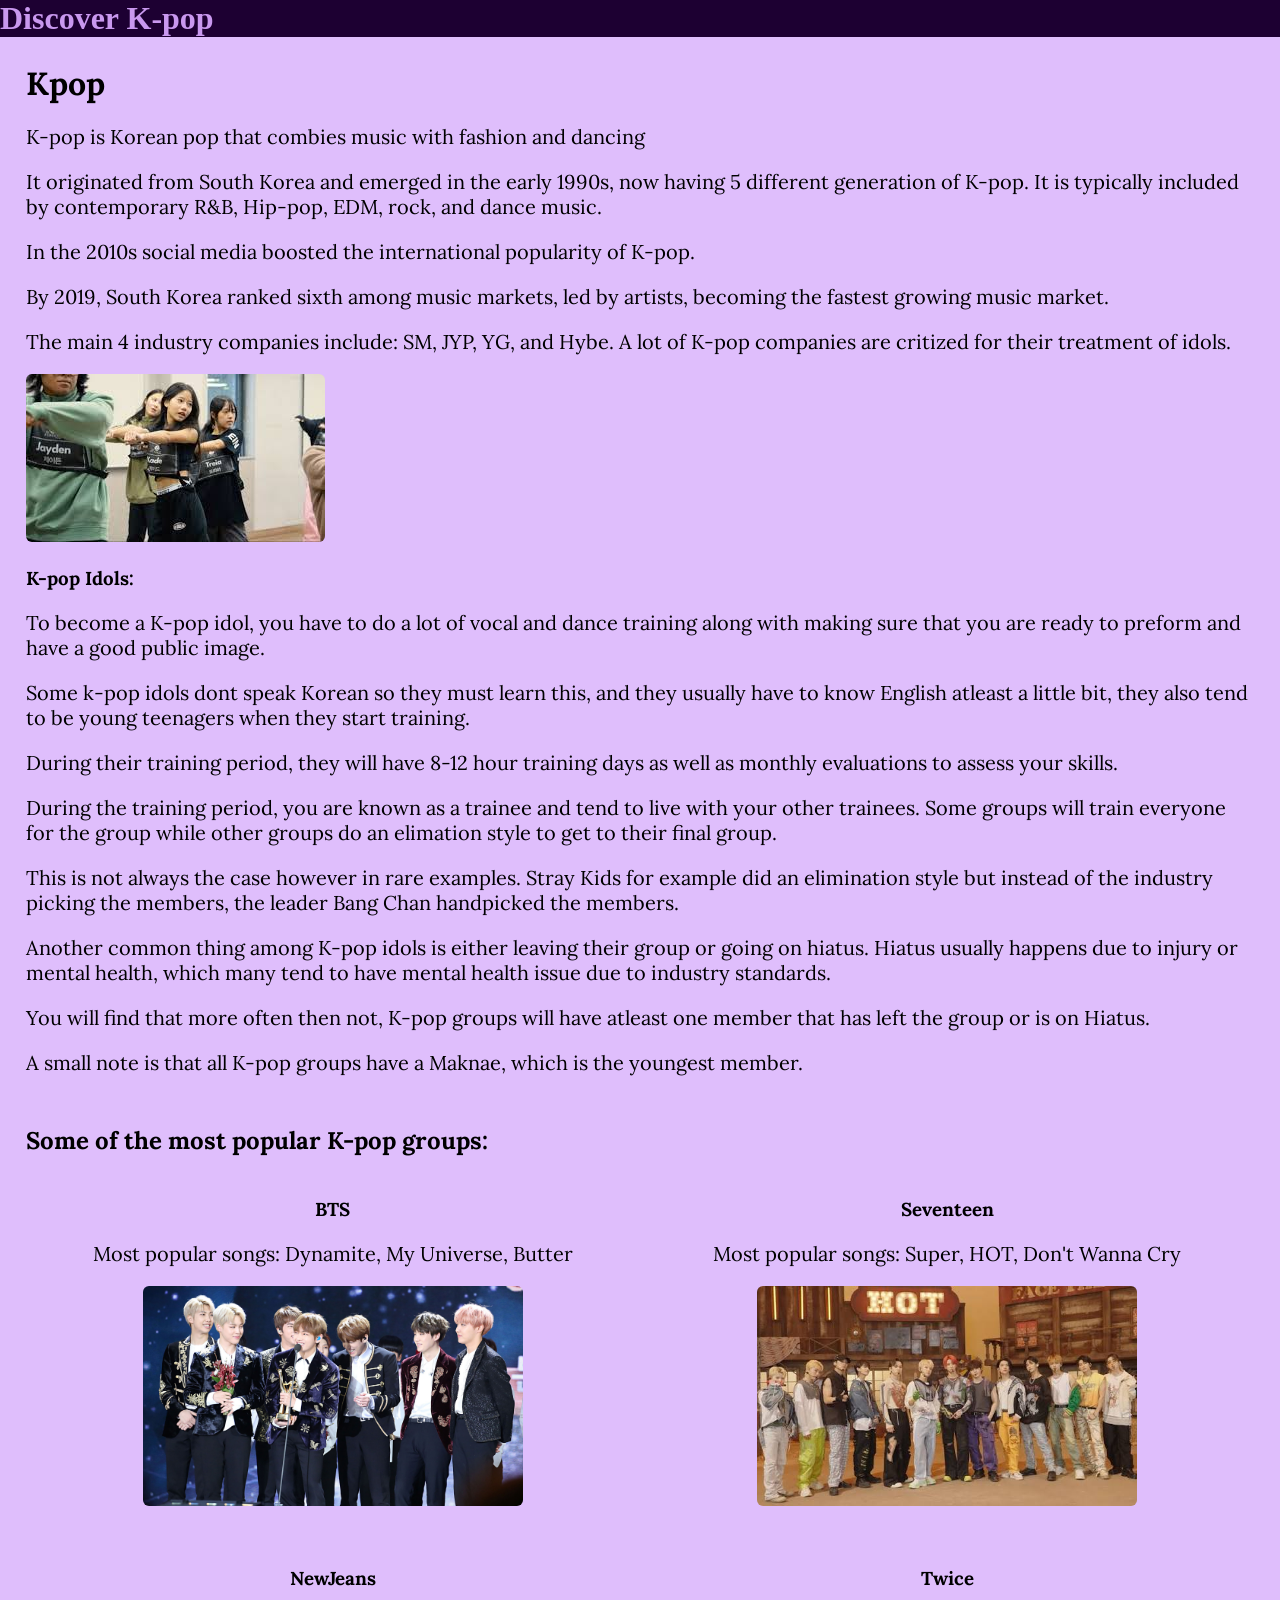
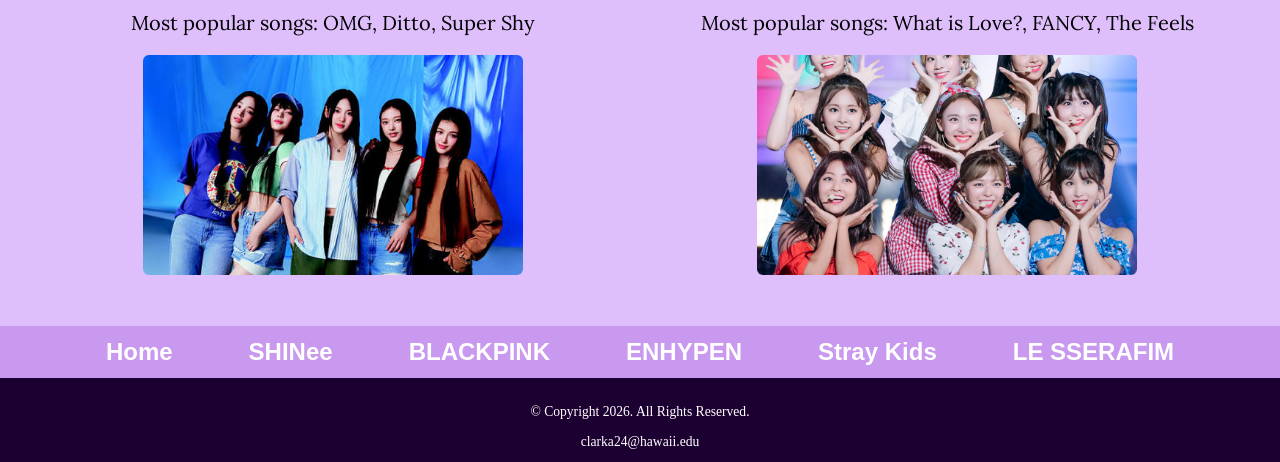
<file: index.html>
<!DOCTYPE html>
<!-- 	
	Student Name: Acadia Clark
	File Name: index.html
-->
<html lang="en">
<head>
	<title>Discover K-pop</title>
	<meta charset="utf-8">
    <meta name="viewport" content="width=device-width, initial-scale=1.0">
    <link rel="stylesheet" href="css/styles.css">
    <link rel="preconnect" href="https://fonts.googleapis.com">
    <link rel="preconnect" href="https://fonts.gstatic.com" crossorigin>
    <link href="https://fonts.googleapis.com/css2?family=Emblema+One&family=Lora:ital,wght@0,400..700;1,400..700&display=swap" rel="stylesheet">
</head>
<body class="title-theme">
    <div id="wrapper">
        <header>
            <div class="tab-desk">
                <h1>Discover K-pop</h1>
            </div>
            <div class="mobile">
                <h1>Discover K-pop</h1>
            </div>
        </header>
	
        <main>
            <div>
                <h1>Kpop</h1>
                <p>K-pop is Korean pop that combies music with fashion and dancing</p>

                <p>It originated from South Korea and emerged in the early 1990s, now having 5 different generation of K-pop. It is typically included by contemporary R&B, Hip-pop, EDM, rock, and dance music. </p>
                <p>In the 2010s social media boosted the international popularity of K-pop.</p>
                <p>By 2019, South Korea ranked sixth among music markets, led by artists, becoming the fastest growing music market. </p>
                <p>The main 4 industry companies include: SM, JYP, YG, and Hybe. A lot of K-pop companies are critized for their treatment of idols. </p>
            </div>
            <div><img class="round" src="imagesindex/training.jpeg" alt="Training K-pop Idols"></div>
            <div>
                <h3>K-pop Idols:</h3>
                <p>To become a K-pop idol, you have to do a lot of vocal and dance training along with making sure that you are ready to preform and have a good public image.</p>
                <p>Some k-pop idols dont speak Korean so they must learn this, and they usually have to know English atleast a little bit, they also tend to be young teenagers when they start training.</p>
                <p>During their training period, they will have 8-12 hour training days as well as monthly evaluations to assess your skills.</p>
                <p>During the training period, you are known as a trainee and tend to live with your other trainees. Some groups will train everyone for the group while other groups do an elimation style to get to their final group.</p>
                <p>This is not always the case however in rare examples. Stray Kids for example did an elimination style but instead of the industry picking the members, the leader Bang Chan handpicked the members.</p>
                <p>Another common thing among K-pop idols is either leaving their group or going on hiatus. Hiatus usually happens due to injury or mental health, which many tend to have mental health issue due to industry standards.</p>
                <p>You will find that more often then not, K-pop groups will have atleast one member that has left the group or is on Hiatus.</p>
                <p>A small note is that all K-pop groups have a Maknae, which is the youngest member.</p>

            </div>

            <h2>Some of the most popular K-pop groups:</h2>
            <div>
                <div class="group-card">
                    <h3>BTS</h3>
                    <p>Most popular songs: Dynamite, My Universe, Butter</p>
                    <img class="round" src="imagesindex/BTS.jpeg" alt="BTS Band">
                </div>
                <div class="group-card">
                    <h3>Seventeen</h3>
                    <p>Most popular songs: Super, HOT, Don't Wanna Cry</p>
                    <img class="round" src="imagesindex/seventeen.jpeg" alt="Seventeen Band">
                </div>
                <div class="group-card">
                    <h3>NewJeans</h3>
                    <p>Most popular songs: OMG, Ditto, Super Shy</p>
                    <img class="round" src="imagesindex/newjeans.jpeg" alt="NewJeans Girl Group">
                </div>
                <div class="group-card">
                    <h3>Twice</h3>
                    <p>Most popular songs: What is Love?, FANCY, The Feels</p>
                    <img class="round" src="imagesindex/Twice.jpeg" alt="Twice Girl Group">
                </div>
            </div>

            <div class="clear"></div>
        </main>

        <nav>
            <ul>
                <li><a href="index.html">Home</a></li>
               <li><a href="shinee.html">SHINee</a></li>
               <li><a href="blackpink.html">BLACKPINK</a></li>  
               <li><a href="enhypen.html">ENHYPEN</a></li>
               <li><a href="straykids.html">Stray Kids</a></li>
               <li><a href="lesserafim.html">LE SSERAFIM</a></li>    
            </ul>
        </nav>
	
	    <footer>
            <p>&copy; Copyright 2026. All Rights Reserved.</p>
            <a href="mailto:clarka24@hawaii.edu">clarka24@hawaii.edu</a>
	    </footer>
    </div>
</body>
</html>
</file>
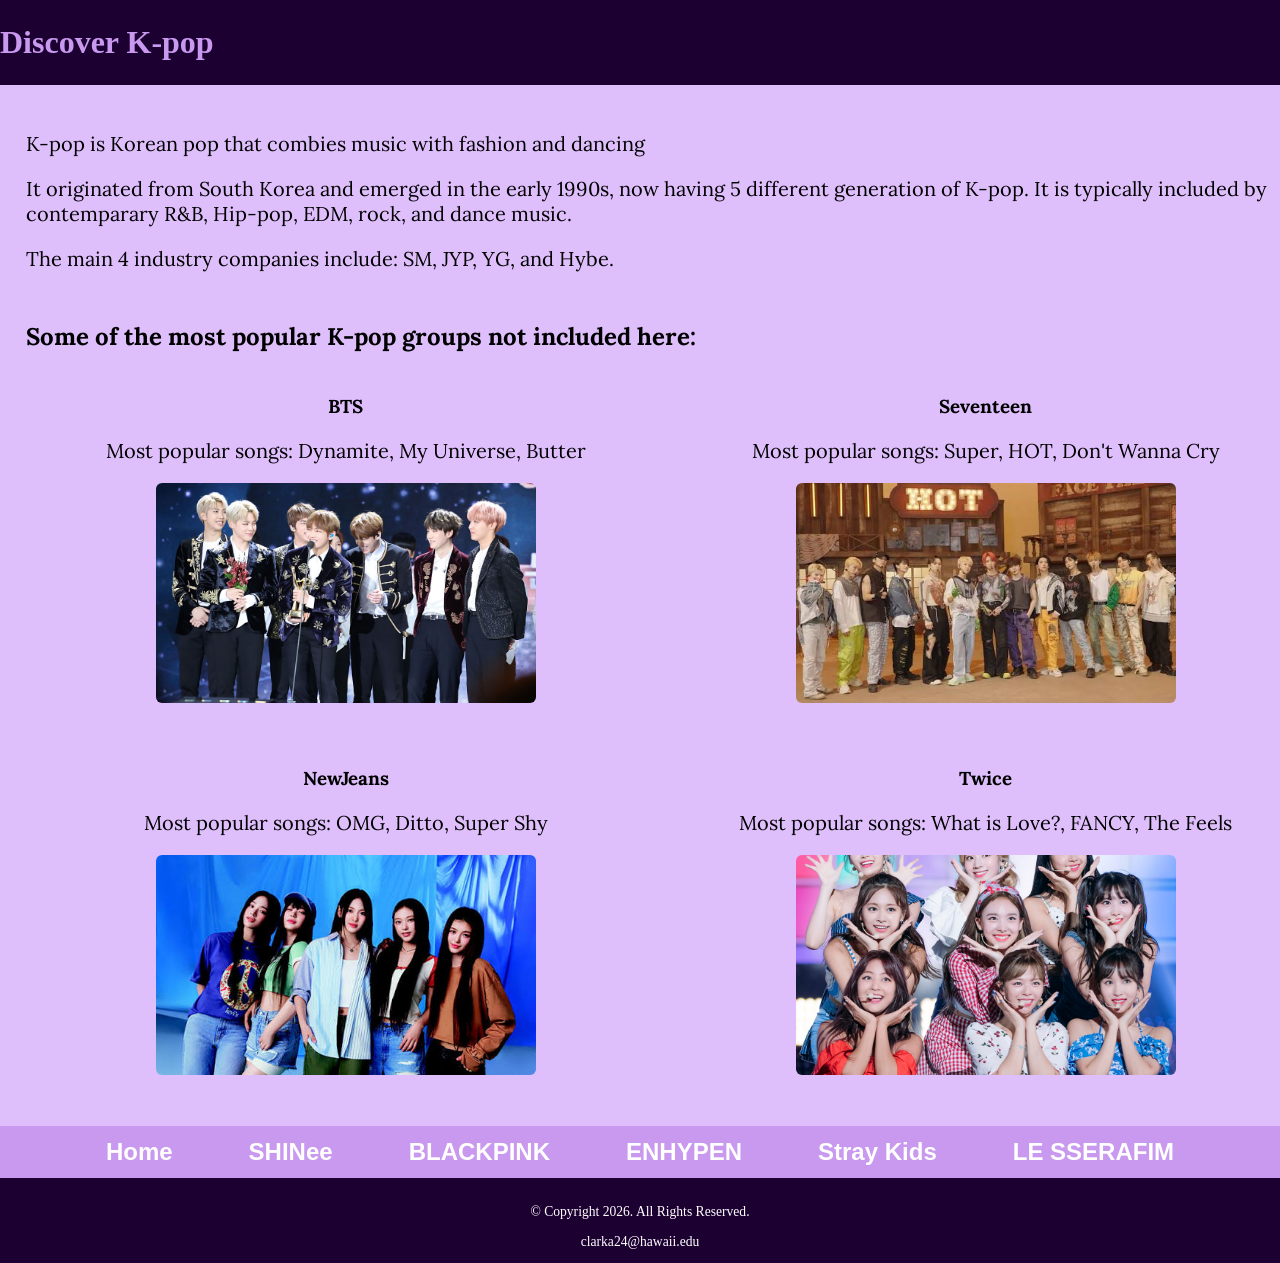
<file: Final Project/index.html>
<!DOCTYPE html>
<!-- 	
	Student Name: Acadia Clark
	File Name: index.html
-->
<html lang="en">
<head>
	<title>Discover K-pop</title>
	<meta charset="utf-8">
    <meta name="viewport" content="width=device-width, initial-scale=1.0">
    <link rel="stylesheet" href="css/styles.css">
    <link rel="preconnect" href="https://fonts.googleapis.com">
    <link rel="preconnect" href="https://fonts.gstatic.com" crossorigin>
    <link href="https://fonts.googleapis.com/css2?family=Emblema+One&family=Lora:ital,wght@0,400..700;1,400..700&display=swap" rel="stylesheet">
</head>
<body class="title-theme">
    <div id="wrapper">
        <header>
            <div class="tab-desk">
                <h1>Discover K-pop</h1>
            </div>
            <div class="mobile">
                <h1>Discover K-pop</h1>
            </div>
        </header>
	
        <main>
            <div>
                <p>K-pop is Korean pop that combies music with fashion and dancing</p>

                <p>It originated from South Korea and emerged in the early 1990s, now having 5 different generation of K-pop. It is typically included by contemparary R&B, Hip-pop, EDM, rock, and dance music. </p>

                <p>The main 4 industry companies include: SM, JYP, YG, and Hybe.</p>
            </div>

            <h2>Some of the most popular K-pop groups not included here:</h2>
            <div>
                <div class="group-card">
                    <h3>BTS</h3>
                    <p>Most popular songs: Dynamite, My Universe, Butter</p>
                    <img class="round" src="imagesindex/BTS.jpeg" alt="BTS Band">
                </div>
                <div class="group-card">
                    <h3>Seventeen</h3>
                    <p>Most popular songs: Super, HOT, Don't Wanna Cry</p>
                    <img class="round" src="imagesindex/seventeen.jpeg" alt="Seventeen Band">
                </div>
                <div class="group-card">
                    <h3>NewJeans</h3>
                    <p>Most popular songs: OMG, Ditto, Super Shy</p>
                    <img class="round" src="imagesindex/newjeans.jpeg" alt="NewJeans Girl Group">
                </div>
                <div class="group-card">
                    <h3>Twice</h3>
                    <p>Most popular songs: What is Love?, FANCY, The Feels</p>
                    <img class="round" src="imagesindex/Twice.jpeg" alt="Twice Girl Group">
                </div>
            </div>

            <div class="clear"></div>
        </main>

        <nav>
            <ul>
                <li><a href="index.html">Home</a></li>
               <li><a href="shinee.html">SHINee</a></li>
               <li><a href="blackpink.html">BLACKPINK</a></li>  
               <li><a href="enhypen.html">ENHYPEN</a></li>
               <li><a href="straykids.html">Stray Kids</a></li>
               <li><a href="lesserafim.html">LE SSERAFIM</a></li>    
            </ul>
        </nav>
	
	    <footer>
            <p>&copy; Copyright 2026. All Rights Reserved.</p>
            <a href="mailto:clarka24@hawaii.edu">clarka24@hawaii.edu</a>
	    </footer>
    </div>
</body>
</html>
</file>
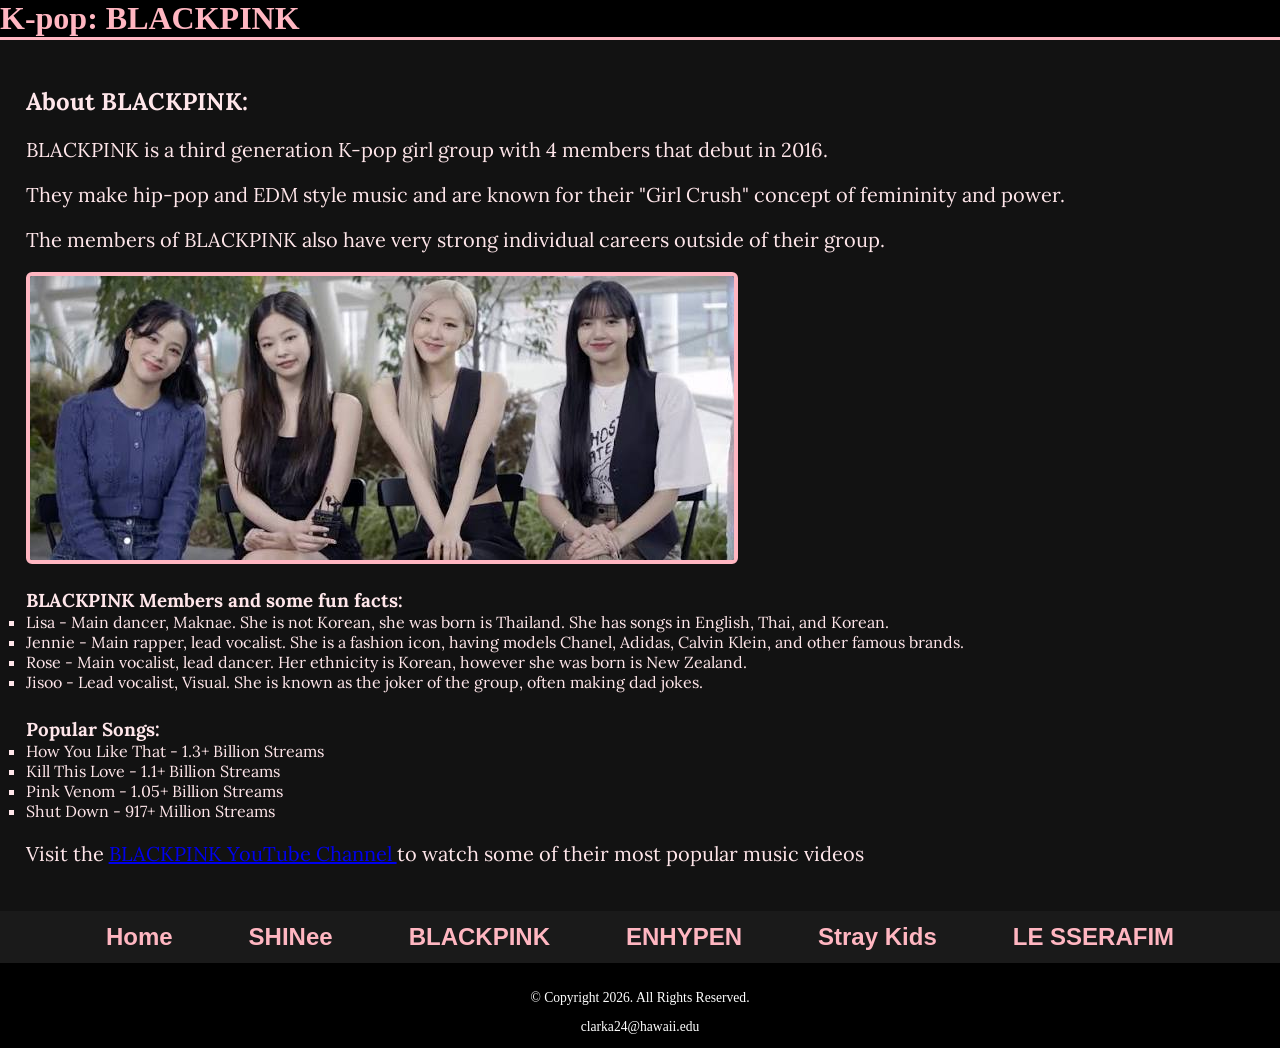
<file: blackpink.html>
<!DOCTYPE html>
<!--   
   Student Name: Acadia Clark
   File Name: enhypen.html
-->
<html lang="en">
<head>
    <title>K-pop: BLACKPINK</title>
    <meta charset="utf-8">
    <meta name="viewport" content="width=device-width, initial-scale=1.0">
    <link rel="stylesheet" href="css/styles.css">
    <link rel="preconnect" href="https://fonts.googleapis.com">
    <link rel="preconnect" href="https://fonts.gstatic.com" crossorigin>
    <link href="https://fonts.googleapis.com/css2?family=Emblema+One&family=Lora:ital,wght@0,400..700;1,400..700&display=swap" rel="stylesheet">
</head>
<body class="blackpink-theme">
    <div id="wrapper">
        <header>
           <div class="tab-desk">
               <a href="index.html"></a>
           </div>
           <div>
               <h1>K-pop: BLACKPINK</h1>
           </div>
        </header>
  
        <main>
           <!-- Use the main area to add the main content to the webpage -->
           <div>
                <h2>About BLACKPINK: </h2>
                <p>BLACKPINK is a third generation K-pop girl group with 4 members that debut in 2016.</p>
                <p>They make hip-pop and EDM style music and are known for their "Girl Crush" concept of femininity and power.</p>
                <p>The members of BLACKPINK also have very strong individual careers outside of their group.</p>
                <img class="round" src="images/blackpink2.jpeg" alt="BLACKPINK Group">




                <h3>BLACKPINK Members and some fun facts:</h3>
                <ul>
                    <li>Lisa - Main dancer, Maknae. She is not Korean, she was born is Thailand. She has songs in English, Thai, and Korean.</li>
                    <li>Jennie - Main rapper, lead vocalist. She is a fashion icon, having models Chanel, Adidas, Calvin Klein, and other famous brands.</li>
                    <li>Rose - Main vocalist, lead dancer. Her ethnicity is Korean, however she was born is New Zealand.</li>
                    <li>Jisoo - Lead vocalist, Visual. She is known as the joker of the group, often making dad jokes.</li>
                </ul>
                
                <h3>Popular Songs:</h3>
                <ul>
                    <li>How You Like That - 1.3+ Billion Streams</li>
                    <li>Kill This Love - 1.1+ Billion Streams</li>
                    <li>Pink Venom - 1.05+ Billion Streams</li>
                    <li>Shut Down - 917+ Million Streams</li>
                </ul>
           
           <p> Visit the  
                <a href="https://www.youtube.com/@BLACKPINK" target="_blank" rel="noopener noreferrer">
            BLACKPINK YouTube Channel
                </a> to watch some of their most popular music videos
            </p>
            </div>
       </main>


       <nav>
           <ul>
               <li><a href="index.html">Home</a></li>
               <li><a href="shinee.html">SHINee</a></li>
               <li><a href="blackpink.html">BLACKPINK</a></li>  
               <li><a href="enhypen.html">ENHYPEN</a></li>
               <li><a href="straykids.html">Stray Kids</a></li>
               <li><a href="lesserafim.html">LE SSERAFIM</a></li>    
           </ul>
       </nav>
  
       <footer>
           <p>&copy; Copyright 2026. All Rights Reserved.</p>
           <a href="mailto:clarka24@hawaii.edu">clarka24@hawaii.edu</a>
       </footer>
   </div>
</body>
</html>
</file>
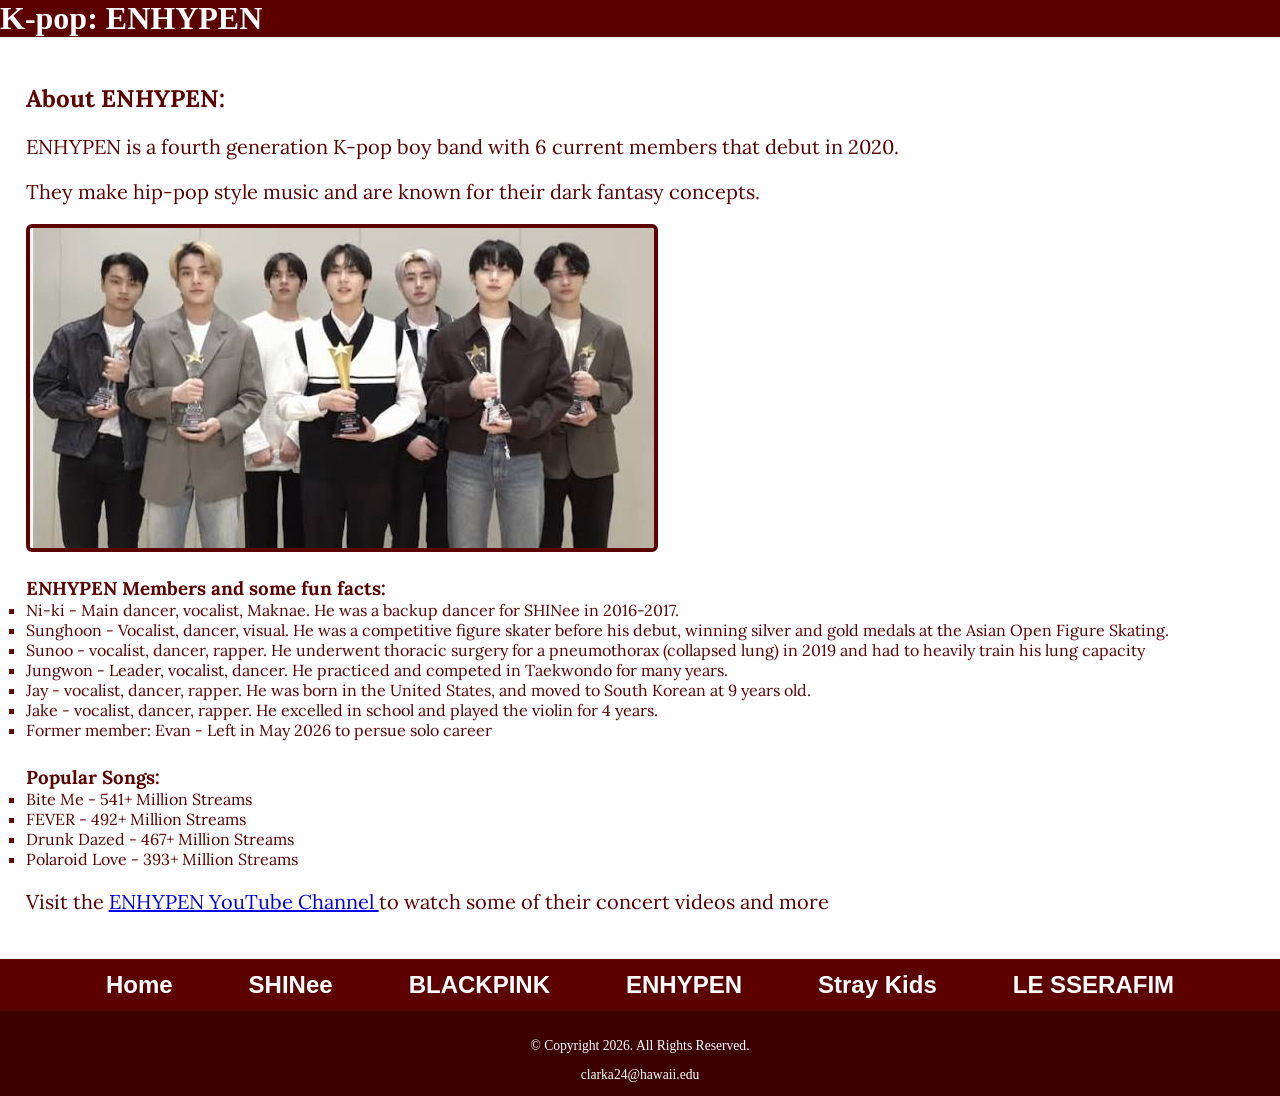
<file: enhypen.html>
<!DOCTYPE html>
<!--   
   Student Name: Acadia Clark
   File Name: enhypen.html
-->
<html lang="en">
<head>
   <title>K-pop: ENHYPEN</title>
   <meta charset="utf-8">
   <meta name="viewport" content="width=device-width, initial-scale=1.0">
   <link rel="stylesheet" href="css/styles.css">
   <link rel="preconnect" href="https://fonts.googleapis.com">
   <link rel="preconnect" href="https://fonts.gstatic.com" crossorigin>
   <link href="https://fonts.googleapis.com/css2?family=Emblema+One&family=Lora:ital,wght@0,400..700;1,400..700&display=swap" rel="stylesheet">
</head>
<body class="enhypen-theme">
    <div id="wrapper">
        <header>
            <div class="tab-desk">
                <a href="index.html"></a>
            </div>
            <div>
                <h1>K-pop: ENHYPEN</h1>
            </div>
       </header>
  
       <main>
           <!-- Use the main area to add the main content to the webpage -->
           <div>
                <h2>About ENHYPEN: </h2>
                <p>ENHYPEN is a fourth generation K-pop boy band with 6 current members that debut in 2020.</p>
                <p>They make hip-pop style music and are known for their dark fantasy concepts.</p>
                <img class="round" src="images/enhypen1.jpeg" alt="ENHYPEN Group">



                <h3>ENHYPEN Members and some fun facts:</h3>
                <ul>
                    <li>Ni-ki - Main dancer, vocalist, Maknae. He was a backup dancer for SHINee in 2016-2017. </li>
                    <li>Sunghoon - Vocalist, dancer, visual. He was a competitive figure skater before his debut, winning silver and gold medals at the Asian Open Figure Skating.</li>
                    <li>Sunoo - vocalist, dancer, rapper. He underwent thoracic surgery for a pneumothorax (collapsed lung) in 2019 and had to heavily train his lung capacity</li>
                    <li>Jungwon - Leader, vocalist, dancer. He practiced and competed in Taekwondo for many years. </li>
                    <li>Jay - vocalist, dancer, rapper. He was born in the United States, and moved to South Korean at 9 years old.</li>
                    <li>Jake - vocalist, dancer, rapper. He excelled in school and played the violin for 4 years. </li>
                    <li>Former member: Evan - Left in May 2026 to persue solo career</li>
                </ul>
                <h3>Popular Songs:</h3>
                <ul>
                    <li>Bite Me - 541+ Million Streams</li>
                    <li>FEVER - 492+ Million Streams</li>
                    <li>Drunk Dazed - 467+ Million Streams</li>
                    <li>Polaroid Love - 393+ Million Streams</li>
                </ul>
           </div>
           <p> Visit the  
                <a href="https://www.youtube.com/channel/UCArLZtok93cO5R9RI4_Y5Jw" target="_blank" rel="noopener noreferrer">
            ENHYPEN YouTube Channel
                </a> to watch some of their concert videos and more
            </p>
       </main>


       <nav>
           <ul>
               <li><a href="index.html">Home</a></li>
               <li><a href="shinee.html">SHINee</a></li>
               <li><a href="blackpink.html">BLACKPINK</a></li>  
               <li><a href="enhypen.html">ENHYPEN</a></li>
               <li><a href="straykids.html">Stray Kids</a></li>
               <li><a href="lesserafim.html">LE SSERAFIM</a></li>      
           </ul>
       </nav>
  
       <footer>
           <p>&copy; Copyright 2026. All Rights Reserved.</p>
           <a href="mailto:clarka24@hawaii.edu">clarka24@hawaii.edu</a>
       </footer>
   </div>
</body>
</html>
</file>
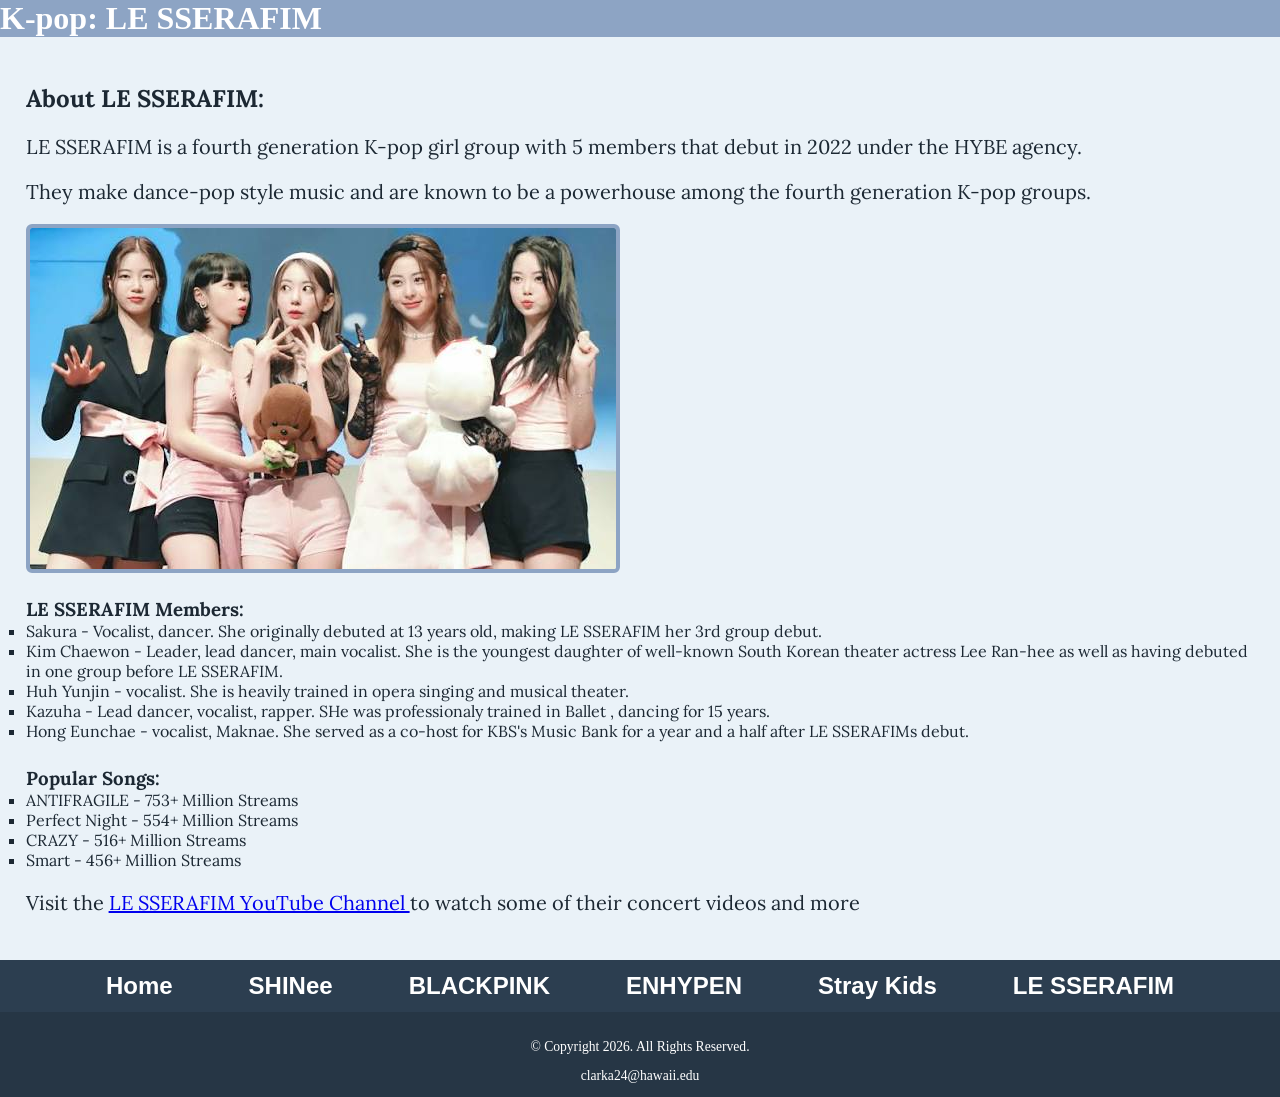
<file: lesserafim.html>
<!DOCTYPE html>
<!--   
   Student Name: Acadia Clark
   File Name: lesserafim.html
-->
<html lang="en">
<head>
   <title>K-pop: LE SSERAFIM</title>
   <meta charset="utf-8">
   <meta name="viewport" content="width=device-width, initial-scale=1.0">
   <link rel="stylesheet" href="css/styles.css">
   <link rel="preconnect" href="https://fonts.googleapis.com">
   <link rel="preconnect" href="https://fonts.gstatic.com" crossorigin>
   <link href="https://fonts.googleapis.com/css2?family=Emblema+One&family=Lora:ital,wght@0,400..700;1,400..700&display=swap" rel="stylesheet">
</head>
<body class="lesserafim-theme">
   <div id="wrapper">
       <header>
           <div class="tab-desk">
               <a href="index.html"></a>
           </div>
           <div>
               <h1>K-pop: LE SSERAFIM</h1>
           </div>
       </header>
  
       <main>
           <!-- Use the main area to add the main content to the webpage -->
           <div>
                <h2>About LE SSERAFIM: </h2>
                <p>LE SSERAFIM is a fourth generation K-pop girl group with 5 members that debut in 2022 under the HYBE agency.</p>
                <p>They make dance-pop style music and are known to be a powerhouse among the fourth generation K-pop groups.</p>
                <img class="round" src="images/LeSserafim1.jpeg" alt="LE SSERAFIM Group">




                <h3>LE SSERAFIM Members:</h3>
                <ul>
                    <li>Sakura - Vocalist, dancer. She originally debuted at 13 years old, making LE SSERAFIM her 3rd group debut. </li>
                    <li>Kim Chaewon - Leader, lead dancer, main vocalist. She is the youngest daughter of well-known South Korean theater actress Lee Ran-hee as well as having debuted in one group before LE SSERAFIM. </li>
                    <li>Huh Yunjin - vocalist. She is heavily trained in opera singing and musical theater. </li>
                    <li>Kazuha - Lead dancer, vocalist, rapper. SHe was professionaly trained in Ballet , dancing for 15 years. </li>
                    <li>Hong Eunchae - vocalist, Maknae. She served as a co-host for KBS's Music Bank for a year and a half after LE SSERAFIMs debut.</li>
                </ul>

                <h3>Popular Songs:</h3>
                <ul>
                    <li>ANTIFRAGILE - 753+ Million Streams</li>
                    <li>Perfect Night - 554+ Million Streams</li>
                    <li>CRAZY - 516+ Million Streams</li>
                    <li>Smart - 456+ Million Streams</li>
                </ul>
           </div>
           <p> Visit the  
                <a href="https://www.youtube.com/channel/UCs-QBT4qkj_YiQw1ZntDO3g" target="_blank" rel="noopener noreferrer">
            LE SSERAFIM YouTube Channel
                </a> to watch some of their concert videos and more
            </p>
       </main>


       <nav>
           <ul>
               <li><a href="index.html">Home</a></li>
               <li><a href="shinee.html">SHINee</a></li>
               <li><a href="blackpink.html">BLACKPINK</a></li>  
               <li><a href="enhypen.html">ENHYPEN</a></li>
               <li><a href="straykids.html">Stray Kids</a></li>
               <li><a href="lesserafim.html">LE SSERAFIM</a></li>       
           </ul>
       </nav>
  
       <footer>
           <p>&copy; Copyright 2026. All Rights Reserved.</p>
           <a href="mailto:clarka24@hawaii.edu">clarka24@hawaii.edu</a>
       </footer>
   </div>
</body>
</html>
</file>
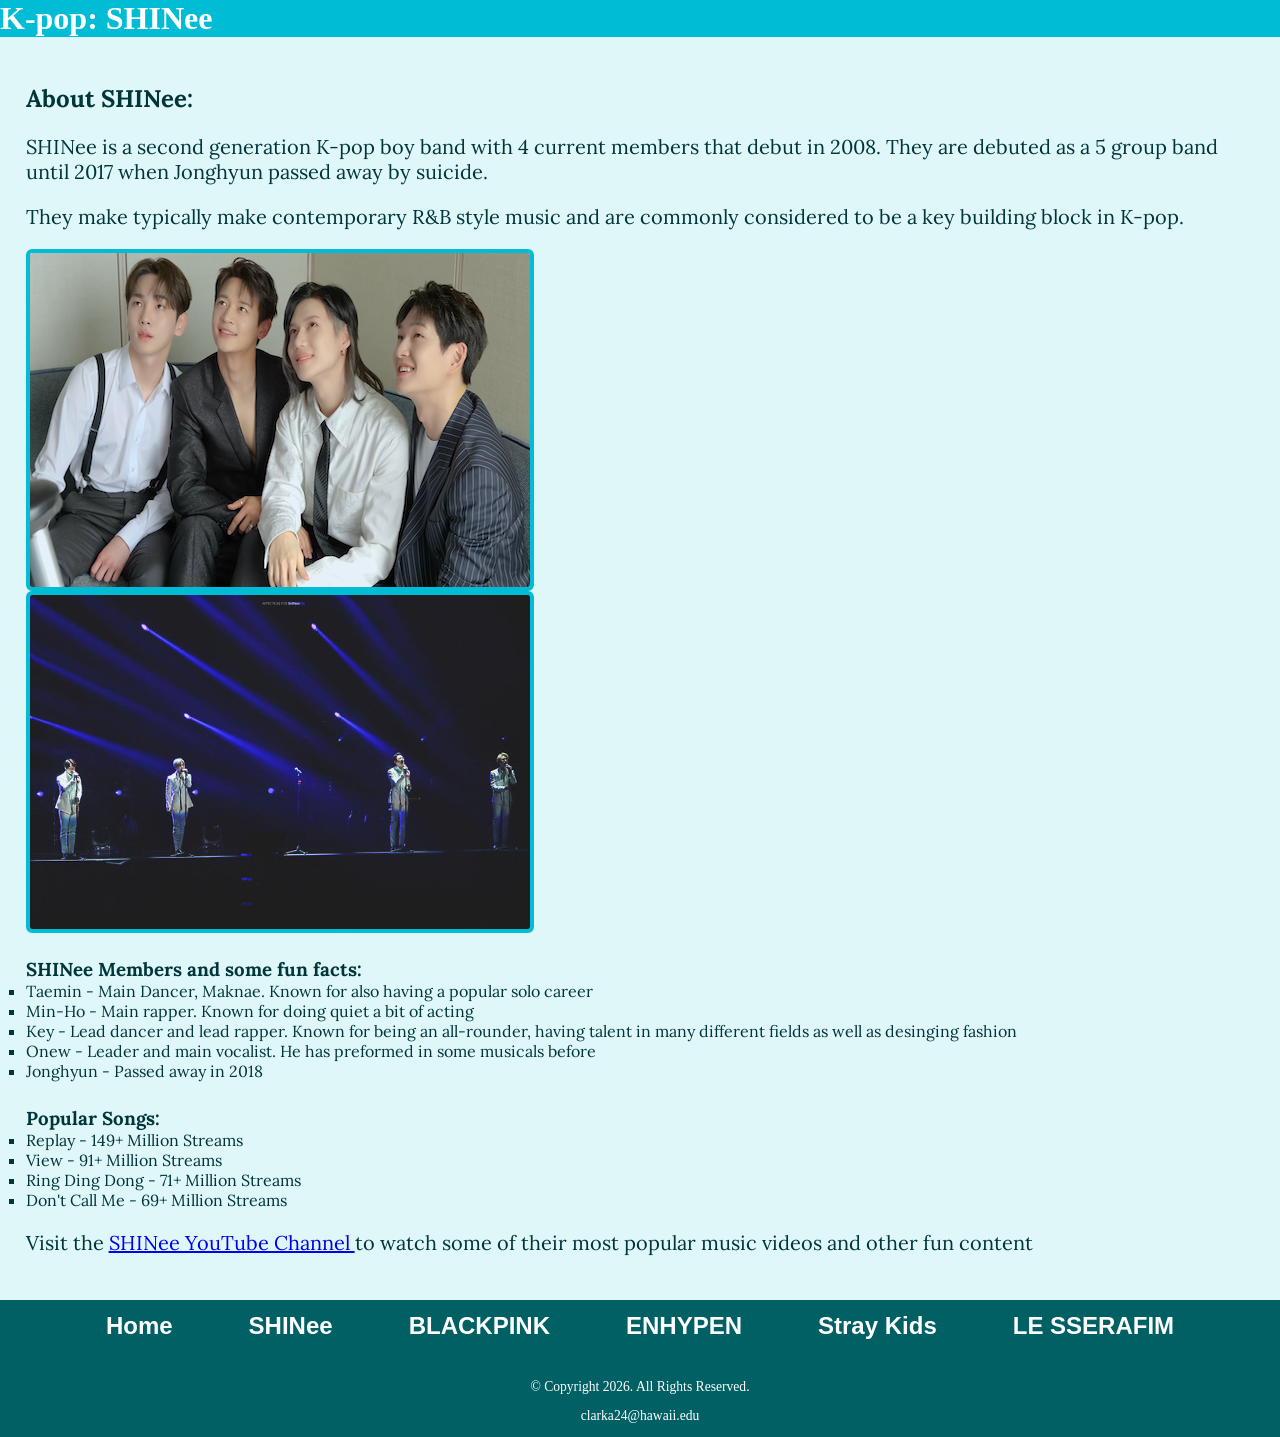
<file: shinee.html>
<!DOCTYPE html>
<!--   
   Student Name: Acadia Clark
   File Name: shinee.html
-->
<html lang="en">
<head>
   <title>K-pop: SHINee</title>
   <meta charset="utf-8">
   <meta name="viewport" content="width=device-width, initial-scale=1.0">
   <link rel="stylesheet" href="css/styles.css">
   <link rel="preconnect" href="https://fonts.googleapis.com">
   <link rel="preconnect" href="https://fonts.gstatic.com" crossorigin>
   <link href="https://fonts.googleapis.com/css2?family=Emblema+One&family=Lora:ital,wght@0,400..700;1,400..700&display=swap" rel="stylesheet">
</head>
<body class="shinee-theme">
   <div id="wrapper">
       <header>
            <div class="tab-desk">
                <a href="index.html"></a>
            </div>
            <div>
                <h1>K-pop: SHINee</h1>
            </div>
       </header>
  
       <main>
           <!-- Use the main area to add the main content to the webpage -->
           <div>
                <h2>About SHINee: </h2>
                <p>SHINee is a second generation K-pop boy band with 4 current members that debut in 2008. They are debuted as a 5 group band until 2017 when Jonghyun passed away by suicide.</p>
                <p>They make typically make contemporary R&B style music and are commonly considered to be a key building block in K-pop.</p>
                <img class="round" src="images/shinee2.jpeg" alt="SHINee Group">
                <img class="round" src="images/shinee3.jpeg" alt="SHINee Group first concert without Jonghyun">


                <h3>SHINee Members and some fun facts:</h3>
                <ul>
                    <li>Taemin - Main Dancer, Maknae. Known for also having a popular solo career</li>
                    <li>Min-Ho - Main rapper. Known for doing quiet a bit of acting</li>
                    <li>Key - Lead dancer and lead rapper. Known for being an all-rounder, having talent in many different fields as well as desinging fashion</li>
                    <li>Onew - Leader and main vocalist. He has preformed in some musicals before </li>
                    <li>Jonghyun - Passed away in 2018</li>
                </ul>

                <h3>Popular Songs:</h3>
                <ul>
                    <li>Replay - 149+ Million Streams</li>
                    <li>View - 91+ Million Streams</li>
                    <li>Ring Ding Dong - 71+ Million Streams</li>
                    <li>Don't Call Me - 69+ Million Streams</li>
                </ul>
           </div>
           <p> Visit the  
                <a href="https://www.youtube.com/channel/UCyPwRgc3gQGqhk6RoGS50Ug" target="_blank" rel="noopener noreferrer">
            SHINee YouTube Channel
                </a> to watch some of their most popular music videos and other fun content
            </p>
       </main>


       <nav>
           <ul>
               <li><a href="index.html">Home</a></li>
               <li><a href="shinee.html">SHINee</a></li>
               <li><a href="blackpink.html">BLACKPINK</a></li>  
               <li><a href="enhypen.html">ENHYPEN</a></li>
               <li><a href="straykids.html">Stray Kids</a></li>
               <li><a href="lesserafim.html">LE SSERAFIM</a></li>
                     
           </ul>
       </nav>
  
       <footer>
           <p>&copy; Copyright 2026. All Rights Reserved.</p>
           <a href="mailto:clarka24@hawaii.edu">clarka24@hawaii.edu</a>
       </footer>
   </div>
</body>
</html>
</file>
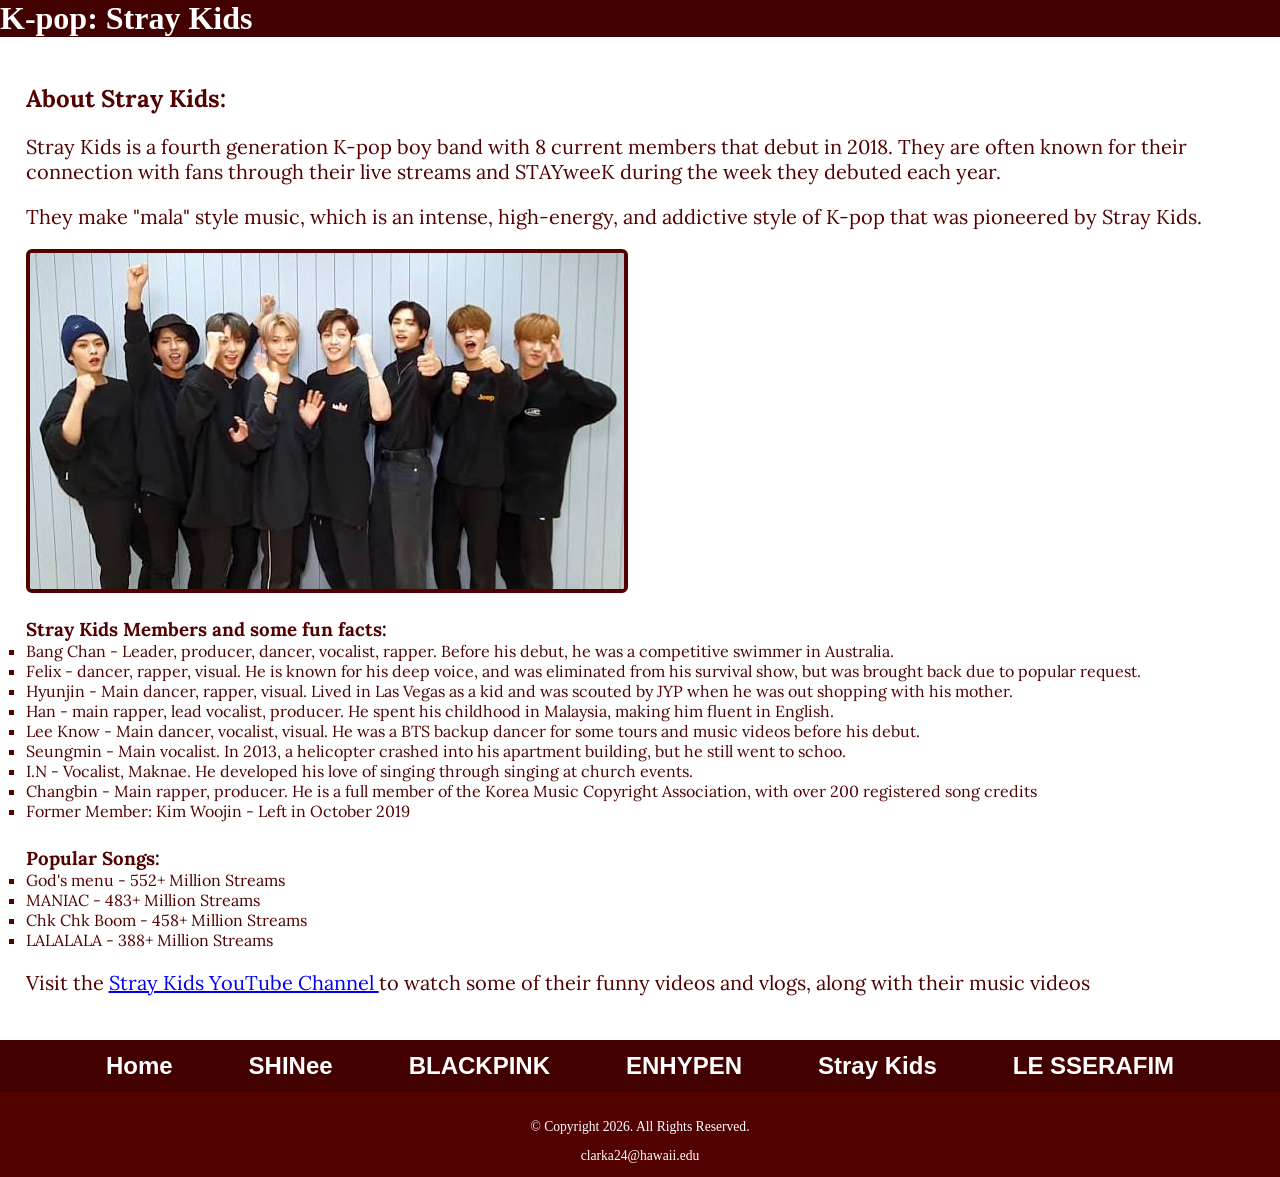
<file: straykids.html>
<!DOCTYPE html>
<!--   
   Student Name: Acadia Clark
   File Name: straykids.html
-->
<html lang="en">
<head>
   <title>K-pop: Stray Kids</title>
   <meta charset="utf-8">
   <meta name="viewport" content="width=device-width, initial-scale=1.0">
   <link rel="stylesheet" href="css/styles.css">
   <link rel="preconnect" href="https://fonts.googleapis.com">
   <link rel="preconnect" href="https://fonts.gstatic.com" crossorigin>
   <link href="https://fonts.googleapis.com/css2?family=Emblema+One&family=Lora:ital,wght@0,400..700;1,400..700&display=swap" rel="stylesheet">
</head>
<body class="straykids-theme">
   <div id="wrapper">
       <header>
           <div class="tab-desk">
               <a href="index.html"></a>
           </div>
           <div>
               <h1>K-pop: Stray Kids</h1>
           </div>
       </header>
  
       <main>
           <!-- Use the main area to add the main content to the webpage -->
           <div>
                <h2>About Stray Kids: </h2>
                <p>Stray Kids is a fourth generation K-pop boy band with 8 current members that debut in 2018. They are often known for their connection with fans through their live streams and STAYweeK during the week they debuted each year.</p>
                <p>They make "mala" style music, which is an intense, high-energy, and addictive style of K-pop that was pioneered by Stray Kids.</p>

                <img class="round" src="images/stray1.jpeg" alt="LE SSERAFIM Group">




                <h3>Stray Kids Members and some fun facts:</h3>
                <ul>
                    <li>Bang Chan - Leader, producer, dancer, vocalist, rapper. Before his debut, he was a competitive swimmer in Australia.</li>
                    <li>Felix - dancer, rapper, visual. He is known for his deep voice, and was eliminated from his survival show, but was brought back due to popular request. </li>
                    <li>Hyunjin - Main dancer, rapper, visual. Lived in Las Vegas as a kid and was scouted by JYP when he was out shopping with his mother.</li>
                    <li>Han - main rapper, lead vocalist, producer. He spent his childhood in Malaysia, making him fluent in English. </li>
                    <li>Lee Know - Main dancer, vocalist, visual. He was a BTS backup dancer for some tours and music videos before his debut.</li>
                    <li>Seungmin - Main vocalist. In 2013, a helicopter crashed into his apartment building, but he still went to schoo.</li>
                    <li>I.N - Vocalist, Maknae. He developed his love of singing through singing at church events. </li>
                    <li>Changbin - Main rapper, producer. He is a full member of the Korea Music Copyright Association, with over 200 registered song credits</li>
                    <li>Former Member: Kim Woojin - Left in October 2019</li>
                </ul>

                <h3>Popular Songs:</h3>
                <ul>
                    <li>God's menu - 552+ Million Streams</li>
                    <li>MANIAC - 483+ Million Streams</li>
                    <li>Chk Chk Boom - 458+ Million Streams</li>
                    <li>LALALALA - 388+ Million Streams</li>
                </ul>
           </div>
           <p> Visit the  
                <a href="https://www.youtube.com/channel/UC9rMiEjNaCSsebs31MRDCRA" target="_blank" rel="noopener noreferrer">
            Stray Kids YouTube Channel
                </a> to watch some of their funny videos and vlogs, along with their music videos 
            </p>
       </main>


       <nav>
           <ul>
               <li><a href="index.html">Home</a></li>
               <li><a href="shinee.html">SHINee</a></li>
               <li><a href="blackpink.html">BLACKPINK</a></li>  
               <li><a href="enhypen.html">ENHYPEN</a></li>
               <li><a href="straykids.html">Stray Kids</a></li>
               <li><a href="lesserafim.html">LE SSERAFIM</a></li>      
           </ul>
       </nav>
  
       <footer>
           <p>&copy; Copyright 2026. All Rights Reserved.</p>
           <a href="mailto:clarka24@hawaii.edu">clarka24@hawaii.edu</a>
       </footer>
   </div>
</body>
</html>
</file>
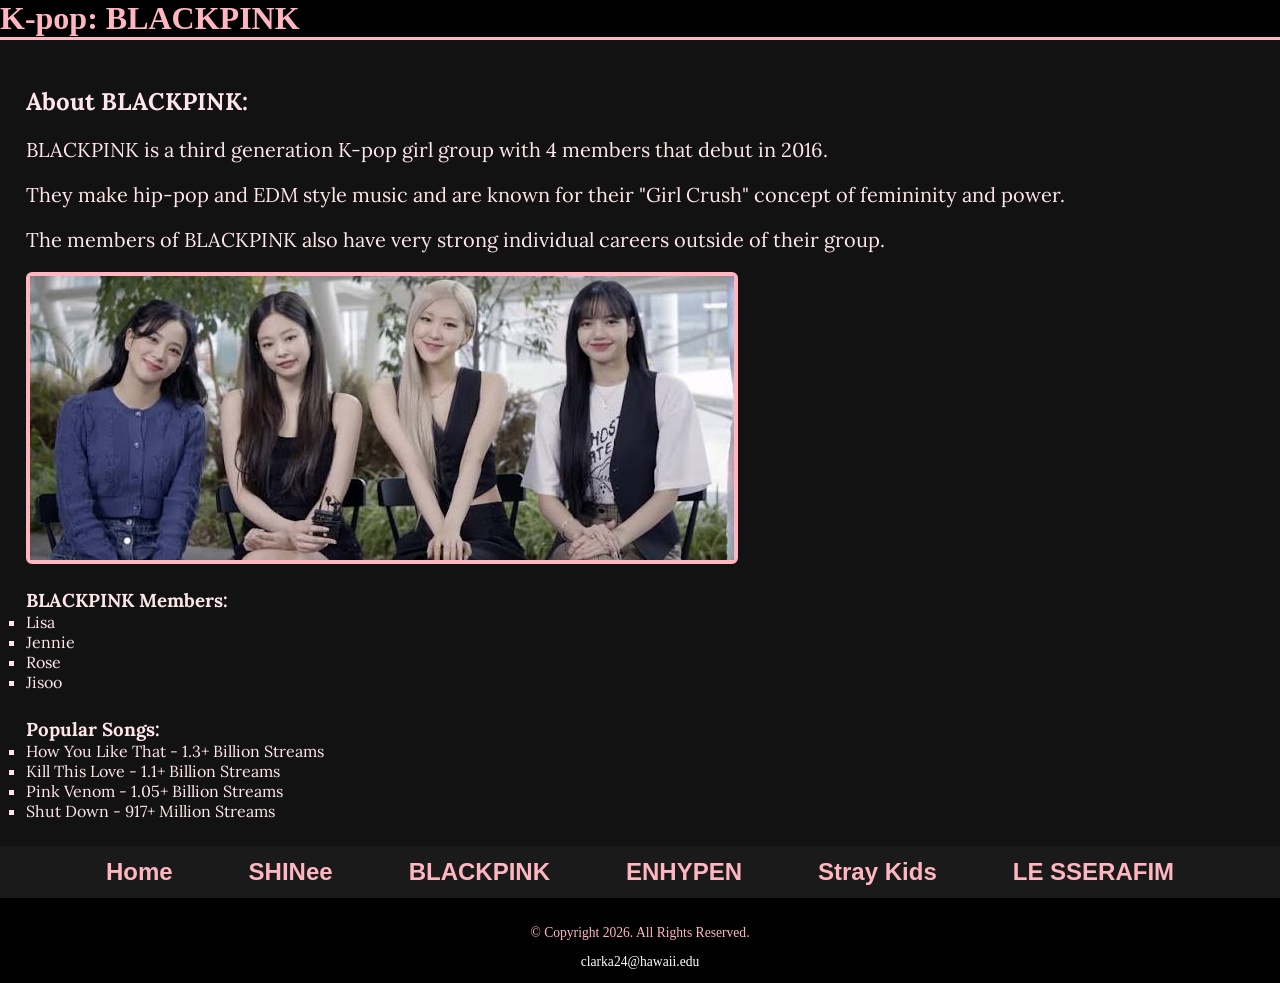
<file: Final Project/blackpink.html>
<!DOCTYPE html>
<!--   
   Student Name: Acadia Clark
   File Name: enhypen.html
-->
<html lang="en">
<head>
    <title>K-pop: BLACKPINK</title>
    <meta charset="utf-8">
    <meta name="viewport" content="width=device-width, initial-scale=1.0">
    <link rel="stylesheet" href="css/styles.css">
    <link rel="preconnect" href="https://fonts.googleapis.com">
    <link rel="preconnect" href="https://fonts.gstatic.com" crossorigin>
    <link href="https://fonts.googleapis.com/css2?family=Emblema+One&family=Lora:ital,wght@0,400..700;1,400..700&display=swap" rel="stylesheet">
</head>
<body class="blackpink-theme">
    <div id="wrapper">
        <header>
           <div class="tab-desk">
               <a href="index.html"></a>
           </div>
           <div>
               <h1>K-pop: BLACKPINK</h1>
           </div>
        </header>
  
        <main>
           <!-- Use the main area to add the main content to the webpage -->
           <div>
                <h2>About BLACKPINK: </h2>
                <p>BLACKPINK is a third generation K-pop girl group with 4 members that debut in 2016.</p>
                <p>They make hip-pop and EDM style music and are known for their "Girl Crush" concept of femininity and power.</p>
                <p>The members of BLACKPINK also have very strong individual careers outside of their group.</p>
                <img class="round" src="images/blackpink2.jpeg" alt="BLACKPINK Group">




                <h3>BLACKPINK Members:</h3>
                <ul>
                    <li>Lisa</li>
                    <li>Jennie</li>
                    <li>Rose</li>
                    <li>Jisoo</li>
                </ul>
                
                <h3>Popular Songs:</h3>
                <ul>
                    <li>How You Like That - 1.3+ Billion Streams</li>
                    <li>Kill This Love - 1.1+ Billion Streams</li>
                    <li>Pink Venom - 1.05+ Billion Streams</li>
                    <li>Shut Down - 917+ Million Streams</li>
                </ul>
           </div>
       </main>


       <nav>
           <ul>
               <li><a href="index.html">Home</a></li>
               <li><a href="shinee.html">SHINee</a></li>
               <li><a href="blackpink.html">BLACKPINK</a></li>  
               <li><a href="enhypen.html">ENHYPEN</a></li>
               <li><a href="straykids.html">Stray Kids</a></li>
               <li><a href="lesserafim.html">LE SSERAFIM</a></li>    
           </ul>
       </nav>
  
       <footer>
           <p>&copy; Copyright 2026. All Rights Reserved.</p>
           <a href="mailto:clarka24@hawaii.edu">clarka24@hawaii.edu</a>
       </footer>
   </div>
</body>
</html>
</file>
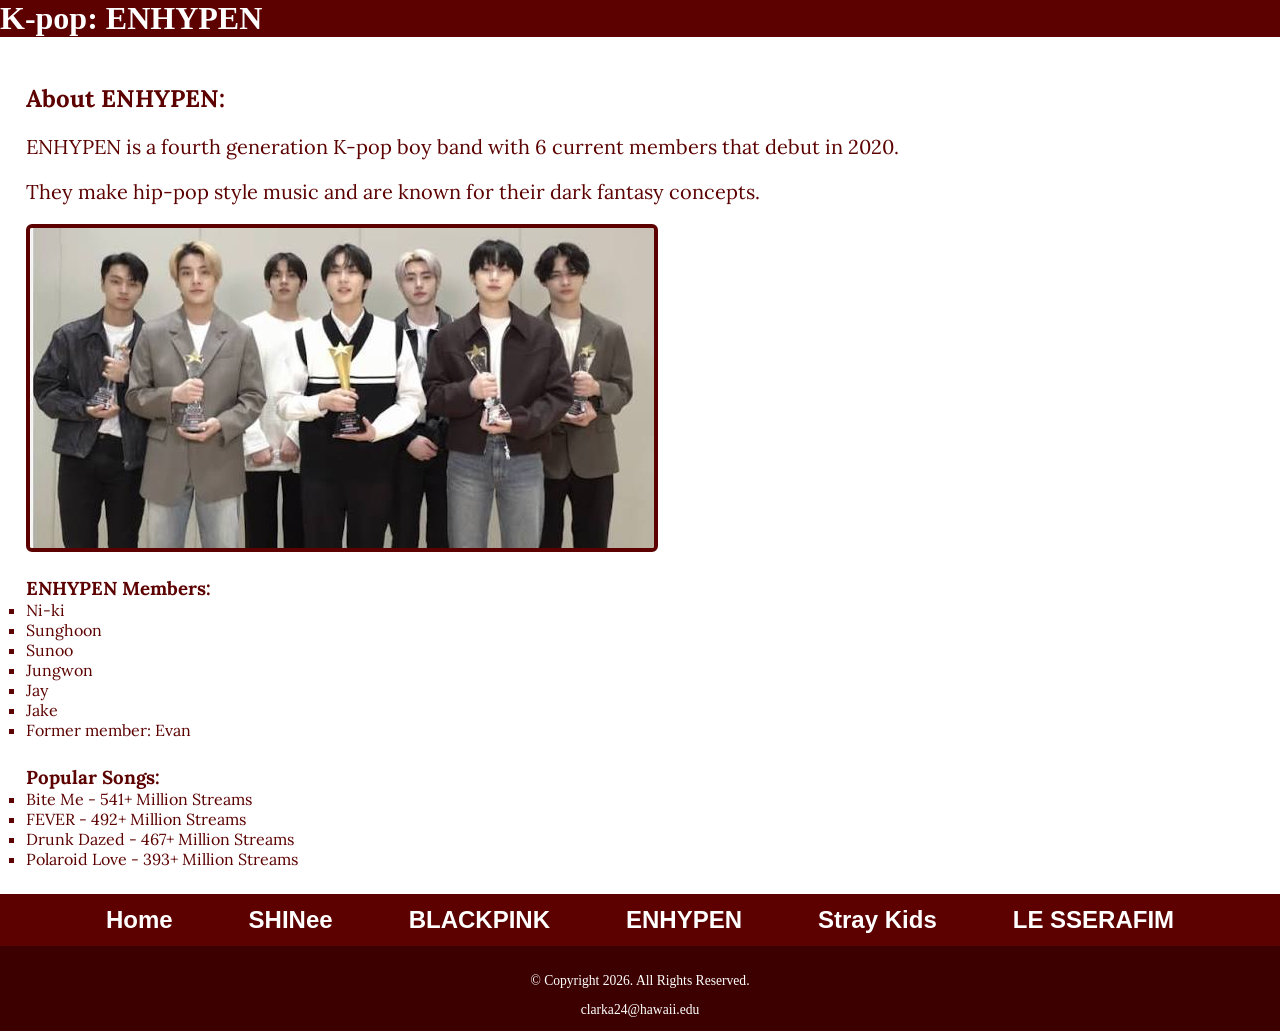
<file: Final Project/enhypen.html>
<!DOCTYPE html>
<!--   
   Student Name: Acadia Clark
   File Name: enhypen.html
-->
<html lang="en">
<head>
   <title>K-pop: ENHYPEN</title>
   <meta charset="utf-8">
   <meta name="viewport" content="width=device-width, initial-scale=1.0">
   <link rel="stylesheet" href="css/styles.css">
   <link rel="preconnect" href="https://fonts.googleapis.com">
   <link rel="preconnect" href="https://fonts.gstatic.com" crossorigin>
   <link href="https://fonts.googleapis.com/css2?family=Emblema+One&family=Lora:ital,wght@0,400..700;1,400..700&display=swap" rel="stylesheet">
</head>
<body class="enhypen-theme">
    <div id="wrapper">
        <header>
            <div class="tab-desk">
                <a href="index.html"></a>
            </div>
            <div>
                <h1>K-pop: ENHYPEN</h1>
            </div>
       </header>
  
       <main>
           <!-- Use the main area to add the main content to the webpage -->
           <div>
                <h2>About ENHYPEN: </h2>
                <p>ENHYPEN is a fourth generation K-pop boy band with 6 current members that debut in 2020.</p>
                <p>They make hip-pop style music and are known for their dark fantasy concepts.</p>
                <img class="round" src="images/enhypen1.jpeg" alt="ENHYPEN Group">



                <h3>ENHYPEN Members:</h3>
                <ul>
                    <li>Ni-ki</li>
                    <li>Sunghoon</li>
                    <li>Sunoo</li>
                    <li>Jungwon</li>
                    <li>Jay</li>
                    <li>Jake</li>
                    <li>Former member: Evan</li>
                </ul>
                <h3>Popular Songs:</h3>
                <ul>
                    <li>Bite Me - 541+ Million Streams</li>
                    <li>FEVER - 492+ Million Streams</li>
                    <li>Drunk Dazed - 467+ Million Streams</li>
                    <li>Polaroid Love - 393+ Million Streams</li>
                </ul>
           </div>
       </main>


       <nav>
           <ul>
               <li><a href="index.html">Home</a></li>
               <li><a href="shinee.html">SHINee</a></li>
               <li><a href="blackpink.html">BLACKPINK</a></li>  
               <li><a href="enhypen.html">ENHYPEN</a></li>
               <li><a href="straykids.html">Stray Kids</a></li>
               <li><a href="lesserafim.html">LE SSERAFIM</a></li>      
           </ul>
       </nav>
  
       <footer>
           <p>&copy; Copyright 2026. All Rights Reserved.</p>
           <a href="mailto:clarka24@hawaii.edu">clarka24@hawaii.edu</a>
       </footer>
   </div>
</body>
</html>
</file>
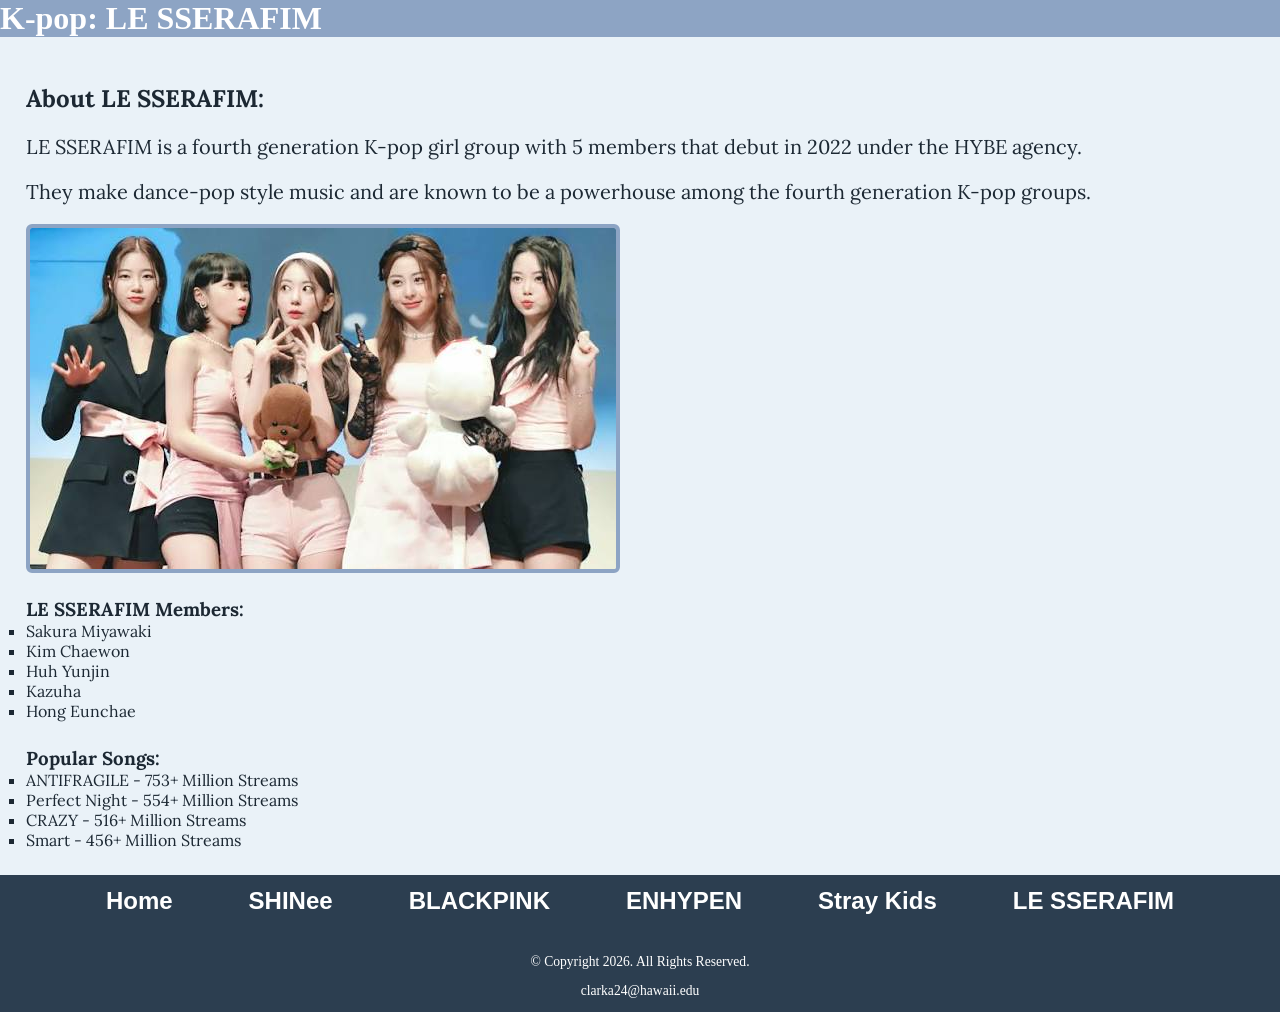
<file: Final Project/lesserafim.html>
<!DOCTYPE html>
<!--   
   Student Name: Acadia Clark
   File Name: lesserafim.html
-->
<html lang="en">
<head>
   <title>K-pop: LE SSERAFIM</title>
   <meta charset="utf-8">
   <meta name="viewport" content="width=device-width, initial-scale=1.0">
   <link rel="stylesheet" href="css/styles.css">
   <link rel="preconnect" href="https://fonts.googleapis.com">
   <link rel="preconnect" href="https://fonts.gstatic.com" crossorigin>
   <link href="https://fonts.googleapis.com/css2?family=Emblema+One&family=Lora:ital,wght@0,400..700;1,400..700&display=swap" rel="stylesheet">
</head>
<body class="lesserafim-theme">
   <div id="wrapper">
       <header>
           <div class="tab-desk">
               <a href="index.html"></a>
           </div>
           <div>
               <h1>K-pop: LE SSERAFIM</h1>
           </div>
       </header>
  
       <main>
           <!-- Use the main area to add the main content to the webpage -->
           <div>
                <h2>About LE SSERAFIM: </h2>
                <p>LE SSERAFIM is a fourth generation K-pop girl group with 5 members that debut in 2022 under the HYBE agency.</p>
                <p>They make dance-pop style music and are known to be a powerhouse among the fourth generation K-pop groups.</p>
                <img class="round" src="images/LeSserafim1.jpeg" alt="LE SSERAFIM Group">




                <h3>LE SSERAFIM Members:</h3>
                <ul>
                    <li>Sakura Miyawaki</li>
                    <li>Kim Chaewon</li>
                    <li>Huh Yunjin</li>
                    <li>Kazuha</li>
                    <li>Hong Eunchae</li>
                </ul>

                <h3>Popular Songs:</h3>
                <ul>
                    <li>ANTIFRAGILE - 753+ Million Streams</li>
                    <li>Perfect Night - 554+ Million Streams</li>
                    <li>CRAZY - 516+ Million Streams</li>
                    <li>Smart - 456+ Million Streams</li>
                </ul>
           </div>
       </main>


       <nav>
           <ul>
               <li><a href="index.html">Home</a></li>
               <li><a href="shinee.html">SHINee</a></li>
               <li><a href="blackpink.html">BLACKPINK</a></li>  
               <li><a href="enhypen.html">ENHYPEN</a></li>
               <li><a href="straykids.html">Stray Kids</a></li>
               <li><a href="lesserafim.html">LE SSERAFIM</a></li>       
           </ul>
       </nav>
  
       <footer>
           <p>&copy; Copyright 2026. All Rights Reserved.</p>
           <a href="mailto:clarka24@hawaii.edu">clarka24@hawaii.edu</a>
       </footer>
   </div>
</body>
</html>
</file>
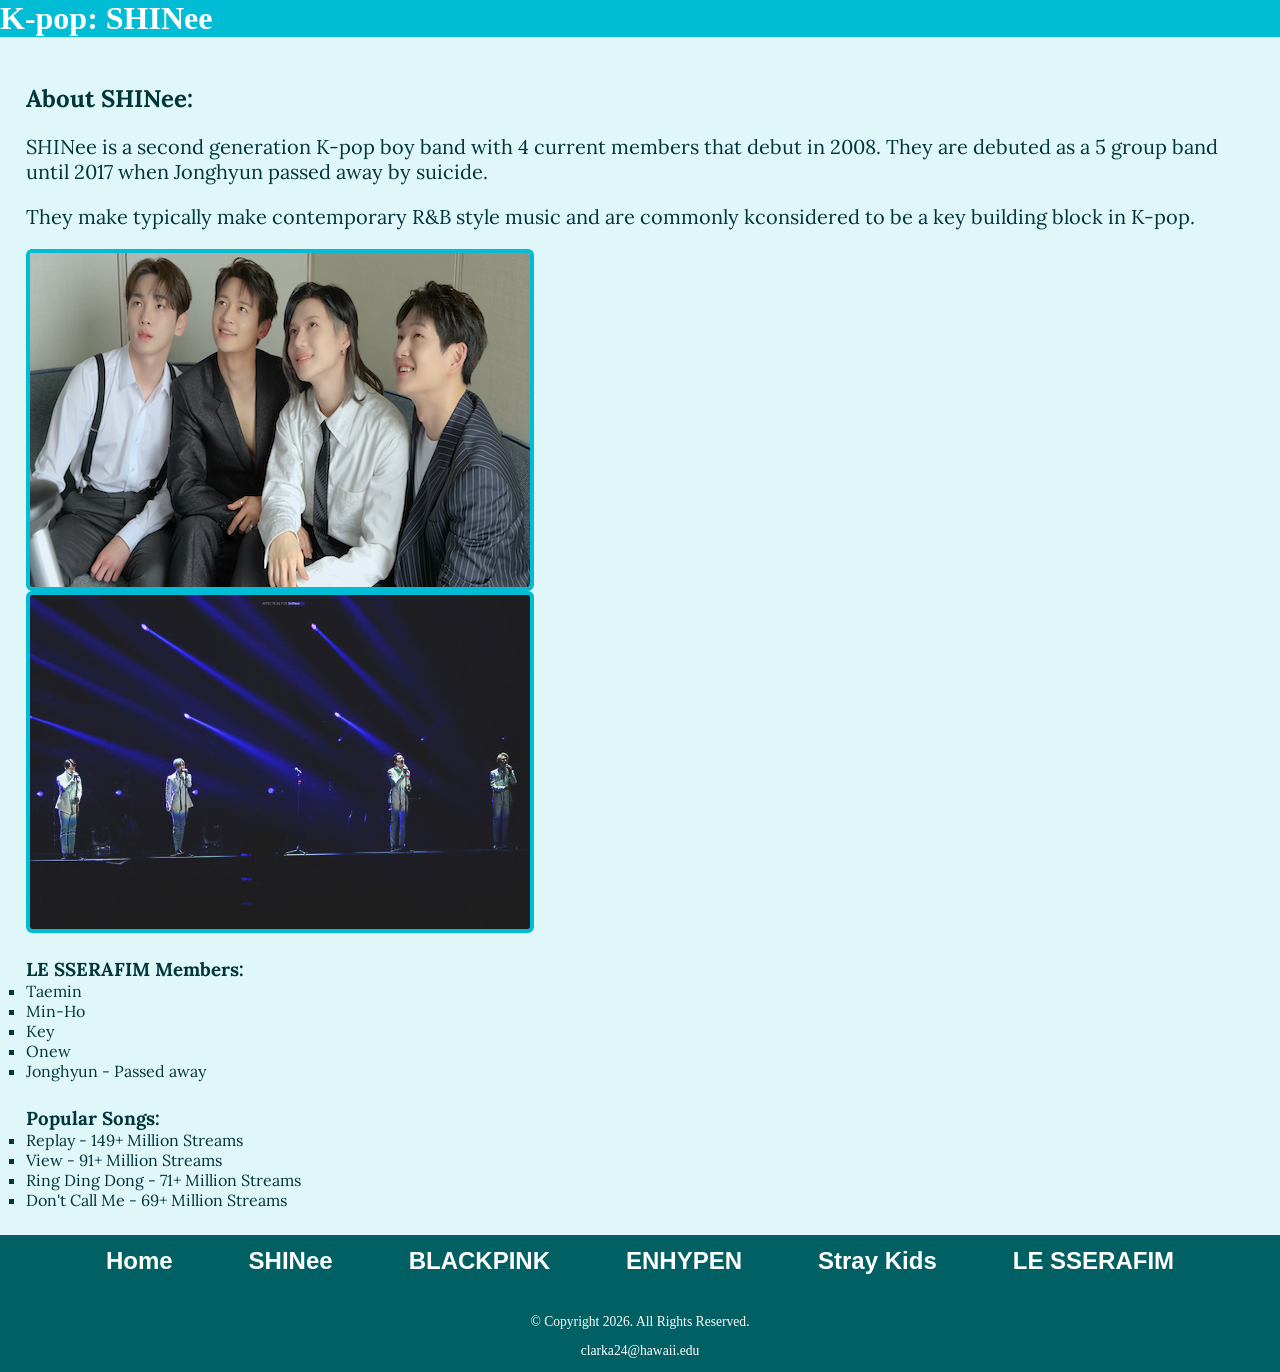
<file: Final Project/shinee.html>
<!DOCTYPE html>
<!--   
   Student Name: Acadia Clark
   File Name: shinee.html
-->
<html lang="en">
<head>
   <title>K-pop: SHINee</title>
   <meta charset="utf-8">
   <meta name="viewport" content="width=device-width, initial-scale=1.0">
   <link rel="stylesheet" href="css/styles.css">
   <link rel="preconnect" href="https://fonts.googleapis.com">
   <link rel="preconnect" href="https://fonts.gstatic.com" crossorigin>
   <link href="https://fonts.googleapis.com/css2?family=Emblema+One&family=Lora:ital,wght@0,400..700;1,400..700&display=swap" rel="stylesheet">
</head>
<body class="shinee-theme">
   <div id="wrapper">
       <header>
            <div class="tab-desk">
                <a href="index.html"></a>
            </div>
            <div>
                <h1>K-pop: SHINee</h1>
            </div>
       </header>
  
       <main>
           <!-- Use the main area to add the main content to the webpage -->
           <div>
                <h2>About SHINee: </h2>
                <p>SHINee is a second generation K-pop boy band with 4 current members that debut in 2008. They are debuted as a 5 group band until 2017 when Jonghyun passed away by suicide.</p>
                <p>They make typically make contemporary R&B style music and are commonly kconsidered to be a key building block in K-pop.</p>
                <img class="round" src="images/shinee2.jpeg" alt="SHINee Group">
                <img class="round" src="images/shinee3.jpeg" alt="SHINee Group first concert without Jonghyun">


                <h3>LE SSERAFIM Members:</h3>
                <ul>
                    <li>Taemin</li>
                    <li>Min-Ho</li>
                    <li>Key</li>
                    <li>Onew</li>
                    <li>Jonghyun - Passed away</li>
                </ul>

                <h3>Popular Songs:</h3>
                <ul>
                    <li>Replay - 149+ Million Streams</li>
                    <li>View - 91+ Million Streams</li>
                    <li>Ring Ding Dong - 71+ Million Streams</li>
                    <li>Don't Call Me - 69+ Million Streams</li>
                </ul>
           </div>
       </main>


       <nav>
           <ul>
               <li><a href="index.html">Home</a></li>
               <li><a href="shinee.html">SHINee</a></li>
               <li><a href="blackpink.html">BLACKPINK</a></li>  
               <li><a href="enhypen.html">ENHYPEN</a></li>
               <li><a href="straykids.html">Stray Kids</a></li>
               <li><a href="lesserafim.html">LE SSERAFIM</a></li>
                     
           </ul>
       </nav>
  
       <footer>
           <p>&copy; Copyright 2026. All Rights Reserved.</p>
           <a href="mailto:clarka24@hawaii.edu">clarka24@hawaii.edu</a>
       </footer>
   </div>
</body>
</html>
</file>
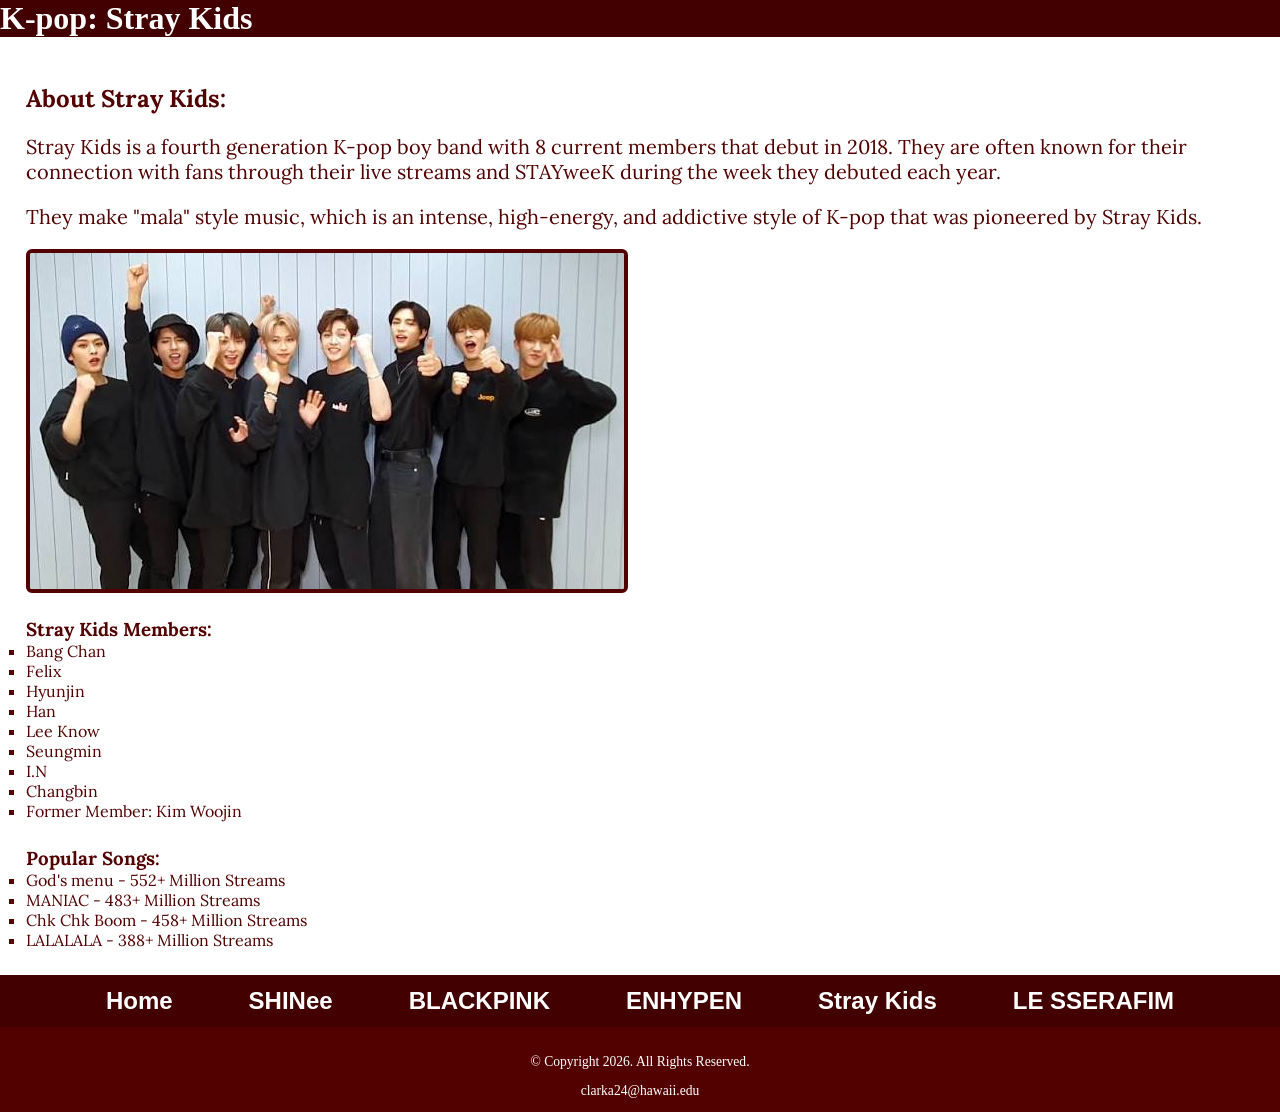
<file: Final Project/straykids.html>
<!DOCTYPE html>
<!--   
   Student Name: Acadia Clark
   File Name: straykids.html
-->
<html lang="en">
<head>
   <title>K-pop: Stray Kids</title>
   <meta charset="utf-8">
   <meta name="viewport" content="width=device-width, initial-scale=1.0">
   <link rel="stylesheet" href="css/styles.css">
   <link rel="preconnect" href="https://fonts.googleapis.com">
   <link rel="preconnect" href="https://fonts.gstatic.com" crossorigin>
   <link href="https://fonts.googleapis.com/css2?family=Emblema+One&family=Lora:ital,wght@0,400..700;1,400..700&display=swap" rel="stylesheet">
</head>
<body class="straykids-theme">
   <div id="wrapper">
       <header>
           <div class="tab-desk">
               <a href="index.html"></a>
           </div>
           <div>
               <h1>K-pop: Stray Kids</h1>
           </div>
       </header>
  
       <main>
           <!-- Use the main area to add the main content to the webpage -->
           <div>
                <h2>About Stray Kids: </h2>
                <p>Stray Kids is a fourth generation K-pop boy band with 8 current members that debut in 2018. They are often known for their connection with fans through their live streams and STAYweeK during the week they debuted each year.</p>
                <p>They make "mala" style music, which is an intense, high-energy, and addictive style of K-pop that was pioneered by Stray Kids.</p>

                <img class="round" src="images/stray1.jpeg" alt="LE SSERAFIM Group">




                <h3>Stray Kids Members:</h3>
                <ul>
                    <li>Bang Chan</li>
                    <li>Felix</li>
                    <li>Hyunjin</li>
                    <li>Han</li>
                    <li>Lee Know</li>
                    <li>Seungmin</li>
                    <li>I.N</li>
                    <li>Changbin</li>
                    <li>Former Member: Kim Woojin</li>
                </ul>

                <h3>Popular Songs:</h3>
                <ul>
                    <li>God's menu - 552+ Million Streams</li>
                    <li>MANIAC - 483+ Million Streams</li>
                    <li>Chk Chk Boom - 458+ Million Streams</li>
                    <li>LALALALA - 388+ Million Streams</li>
                </ul>
           </div>
       </main>


       <nav>
           <ul>
               <li><a href="index.html">Home</a></li>
               <li><a href="shinee.html">SHINee</a></li>
               <li><a href="blackpink.html">BLACKPINK</a></li>  
               <li><a href="enhypen.html">ENHYPEN</a></li>
               <li><a href="straykids.html">Stray Kids</a></li>
               <li><a href="lesserafim.html">LE SSERAFIM</a></li>      
           </ul>
       </nav>
  
       <footer>
           <p>&copy; Copyright 2026. All Rights Reserved.</p>
           <a href="mailto:clarka24@hawaii.edu">clarka24@hawaii.edu</a>
       </footer>
   </div>
</body>
</html>
</file>
<file: css/styles.css>
/*  
Author: Acadia Clark 
File Name: styles.css
*/

/* CSS Reset */
body, header, nav, main, footer, img, h1, h3, ul {
    margin: 0;
    padding: 0;
    border: 0;
}

/* Style rules for body and images */
img {
    max-width: 100%;
    display: block;
}

/* Style rules to show mobile class and hide tab-desk class */
.mobile {
    display: block;
} 
.tab-desk {
    display: none;
}

/* Style rules for header area */
.mobile h1, .mobile h3 {
    padding: 2%;
    text-align: center;
}
.mobile h1 {
    font-family: 'Lora', serif;
}
.mobile h3 {
    font-family: 'Lora', serif;
}

/* Style rules for navigation area */
nav {
    background-color: #2a1f14;
} 
nav ul {
    list-style-type: none;
    text-align: center;
} 
nav li {
    display: block;
    font-size: 1.5em;
    font-family: Geneva, Arial, sans-serif;
    font-weight: bold;
    border-top: 0.5px solid #f6eee4;
} 
nav li a { 
    display: block;
    color: #f6eee4;
    padding-bottom: 0.5em;
    padding-top: 0.5em;
    padding-left: 2em;
    padding-right: 2em;
    text-decoration: none;
}

/* Style rules for main content */
main {
    padding: 2%;
    font-family: 'Lora', serif;
} 
main p {
    font-size: 1.25em;
} 
main h3 {
    padding-top: 2%;
} 
main ul {
    list-style-type: square;
}

/* Style rules for class and id selectors */
.link {
    color: #4d3319;
    text-decoration: none;
    font-weight: bold;
    font-style: italic;
}
.action {
    font-size: 1.75em;
    font-weight: bold;
    text-align: center;
}

.round {
   border-radius: 6px;
}

/* Image grouping helper for side-by-side display */
.image-group {
    display: flex;
    justify-content: center;
    align-items: center;
    gap: 20px;
    margin: 1em 0;
}
.image-group img {
    width: 48%;
    max-width: 400px;
    height: 250px;
    object-fit: cover;
}

#info ul {
    margin-left: 10%;
}

#contact {
    text-align: center;
} 
.tel-link {
    background-color: #2a1f14;
    padding: 2%;
    width: 80%;
    margin-top: 0;
    margin-bottom: 0;
    margin-left: auto;
    margin-right: auto;
} 
.tel-link a {
    color: #f6eee4;
    text-decoration: none;
    font-weight: bold;
}

/* Layout for my photos */
.group-card {
    width: 100%;
    margin-bottom: 20px;
    text-align: center;
}

.group-card img {
    width: 90%;
    max-width: 380px;
    height: 220px;
    object-fit: cover;
    margin: 10px auto 0 auto;
}

.clear {
    clear: both;
}

/* Style rules for footer content */
footer {
    text-align: center;
    font-size: 0.85em;
    background-color: #2a1f14;
    color: #f6eee4;
    padding: 1% 0%;
}
footer a {
    color: #ffffff;
    text-decoration: none;
}

/* SHINee Page Color Scheme */
body.shinee-theme {
    background-color: #e0f7fa;
    color: #00363a;
}
body.shinee-theme header {
    background-color: #00bcd4;
    color: #ffffff;
}
body.shinee-theme nav {
    background-color: #006064;
}
body.shinee-theme nav li {
    border-top-color: #e0f7fa;
}
body.shinee-theme nav li a {
    color: #ffffff;
}
body.shinee-theme nav li a:hover {
    background-color: #00bcd4;
    color: #ffffff;
}
body.shinee-theme footer {
    background-color: #006064;
    color: #ffffff;
}
body.shinee-theme img {
    border: 4px solid #00bcd4;
}

/* LE SSERAFIM Page Color Scheme */
body.lesserafim-theme {
    background-color: #eaf2f8;
    color: #1c2833;
}

body.lesserafim-theme header {
    background-color: #8da4c4; 
    color: #ffffff;
}

body.lesserafim-theme nav {
    background-color: #2c3e50;
}

body.lesserafim-theme nav li {
    border-top-color: #8da4c4;
}

body.lesserafim-theme nav li a {
    color: #ffffff;
}

body.lesserafim-theme nav li a:hover {
    background-color: #8da4c4;
    color: #ffffff;
}

body.lesserafim-theme footer {
    background-color: #263645;
    color: #ffffff;
}
body.lesserafim-theme img {
    border: 4px solid #8da4c4;
}

/* ENHYPEN Page Color Scheme */
body.enhypen-theme {
    background-color: #ffffff;
    color: #5c0000;
}
body.enhypen-theme header {
    background-color: #5c0000;
    color: #ffffff;
}
body.enhypen-theme nav {
    background-color: #5c0000;
}
body.enhypen-theme nav li {
    border-top-color: #5c0000;
}
body.enhypen-theme nav li a {
    color: #ffffff;
}
body.enhypen-theme nav li a:hover {
    background-color: #5c0000;
    color: #ffffff;
}
body.enhypen-theme footer {
    background-color: #3c0000;
    color: #ffffff;
}
body.enhypen-theme img {
    border: 4px solid #5c0000;
}

/* Stray Kids Page Color Scheme */
body.straykids-theme {
    background-color: #ffffff;
    color: #520000;
}
body.straykids-theme header {
    background-color: #420000;
    color: #ffffff;
}
body.straykids-theme nav {
    background-color: #420000;
}
body.straykids-theme nav li {
    border-top-color: #eceff1;
}
body.straykids-theme nav li a {
    color: #ffffff;
}
body.straykids-theme nav li a:hover {
    background-color: #520000;
    color: #ffffff;
}
body.straykids-theme footer {
    background-color: #520000;
    color: #ffffff;
}
body.straykids-theme img {
    border: 4px solid #520000;
}

/* BLACKPINK Page Color Scheme */
body.blackpink-theme {
    background-color: #121212;
    color: #ffe6ea;
}
body.blackpink-theme header {
    background-color: #000000;
    color: #ffb6c1;
    border-bottom: 3px solid #ffb6c1;
}
body.blackpink-theme nav {
    background-color: #1a1a1a;
}
body.blackpink-theme nav li {
    border-top-color: #ffb6c1;
}
body.blackpink-theme nav li a {
    color: #ffb6c1;
}
body.blackpink-theme nav li a:hover {
    background-color: #ffb6c1;
    color: #ffffff;
}
body.blackpink-theme footer {
    background-color: #000000;
    color: #ffffff;
}
body.blackpink-theme img {
    border: 4px solid #ffb6c1;
}

/* Theme for the header of the main index page */
body.title-theme {
    background-color: #dfbefc;
    color: #000000;
}
body.title-theme main h2 {
    display: block;
    width: 100%;
    margin-top: 50px;
    margin-bottom: 5px;
    padding-top: 0;
}
body.title-theme main{
    background-color: #dfbefc; 
    color: #000000;  
    max-width: none;
    margin: 0;
    padding: 2%;
}
body.title-theme header {
    background-color: #1d0032;
    color: #c998ef;
}
body.title-theme nav {
    background-color: #c998ef;
}
body.title-theme nav li {
    border-top-color: #d1d1d1;
}
body.title-theme nav li a {
    color: #ffffff;
}
body.title-theme nav li a:hover {
    background-color: #dfbefc;
    color: #000000;
}
body.title-theme footer {
    background-color: #1d0032;
    color: #ffffff;
}

/* Media Query for Tablet Viewport */
@media screen and (min-width: 620px), print {
    /* Tablet Viewport: Show tab-desk class, hide mobile class */
    .tab-desk {
        display: block;
    }

    .mobile {
        display: none;
    }

    /* Tablet Viewport: Style rules for nav area */
    nav li {
        border-top: none;
        display: inline-block;
        font-size: 1.25em;
    }

    nav li a {
        padding: 0.5em;
    }

    /* 2-by-2 on screens 620px and wider */
    .group-card {
        float: left;
        width: 46%;       
        margin: 2%;       
    }
}

/* Media Query for Desktop Viewport */
@media screen and (min-width: 1000px), print {

    /* Desktop Viewport: Style rules for nav area */
    nav li {
        font-size: 1.5em;
    }

    nav li a {
        padding: 0.5em 1.5em;
    }

    nav li a:hover {
        color: #2a1f14;
        background-color: #f6eee4;
    }

    /* Desktop Viewport: Style rules for main content */
    #info ul {
        margin-left: 5%;
    }
}

#wrapper {
    width: 100%;
    min-height: 100vh;
    margin: 0;
    padding: 0;
    display: flex;
    flex-direction: column;
}

main {
    flex: 1;
}
</file>
<file: Final Project/css/styles.css>
/*  
Author: Acadia Clark 
File Name: styles.css
*/

/* CSS Reset */
body, header, nav, main, footer, img, h1, h3, ul {
    margin: 0;
    padding: 0;
    border: 0;
}

/* Style rules for body and images */
img {
    max-width: 100%;
    display: block;
}

/* Style rules to show mobile class and hide tab-desk class */
.mobile {
    display: block;
} 
.tab-desk {
    display: none;
}

/* Style rules for header area */
.mobile h1, .mobile h3 {
    padding: 2%;
    text-align: center;
}
.mobile h1 {
    font-family: 'Emblema One', cursive;
}
.mobile h3 {
    font-family: 'Lora', serif;
}

/* Style rules for navigation area */
nav {
    background-color: #2a1f14;
} 
nav ul {
    list-style-type: none;
    text-align: center;
} 
nav li {
    display: block;
    font-size: 1.5em;
    font-family: Geneva, Arial, sans-serif;
    font-weight: bold;
    border-top: 0.5px solid #f6eee4;
} 
nav li a { 
    display: block;
    color: #f6eee4;
    padding-bottom: 0.5em;
    padding-top: 0.5em;
    padding-left: 2em;
    padding-right: 2em;
    text-decoration: none;
}

/* Style rules for main content */
main {
    padding: 2%;
    font-family: 'Lora', serif;
} 
main p {
    font-size: 1.25em;
} 
main h3 {
    padding-top: 2%;
} 
main ul {
    list-style-type: square;
}

/* Style rules for class and id selectors */
.link {
    color: #4d3319;
    text-decoration: none;
    font-weight: bold;
    font-style: italic;
}
.action {
    font-size: 1.75em;
    font-weight: bold;
    text-align: center;
}

.round {
   border-radius: 6px;
}

/* Image grouping helper for side-by-side display */
.image-group {
    display: flex;
    justify-content: center;
    align-items: center;
    gap: 20px;
    margin: 1em 0;
}
.image-group img {
    width: 48%;
    max-width: 400px;
    height: 250px;
    object-fit: cover;
}

#info ul {
    margin-left: 10%;
}

#contact {
    text-align: center;
} 
.tel-link {
    background-color: #2a1f14;
    padding: 2%;
    width: 80%;
    margin-top: 0;
    margin-bottom: 0;
    margin-left: auto;
    margin-right: auto;
} 
.tel-link a {
    color: #f6eee4;
    text-decoration: none;
    font-weight: bold;
}

/* Traditional Float-Based Layout (Default Mobile / Base Rules) */
.group-card {
    width: 100%;
    margin-bottom: 20px;
    text-align: center;
}

.group-card img {
    width: 90%;
    max-width: 380px;
    height: 220px;
    object-fit: cover;
    margin: 10px auto 0 auto;
}

.clear {
    clear: both;
}

/* Style rules for footer content */
footer {
    text-align: center;
    font-size: 0.85em;
    background-color: #2a1f14;
    color: #f6eee4;
    padding: 1% 0%;
}
footer a {
    color: #ffffff;
    text-decoration: none;
}

/* ==========================================
   SHINee Page Color Scheme (Pearl Aqua)
   ========================================== */
body.shinee-theme {
    background-color: #e0f7fa;
    color: #00363a;
}
body.shinee-theme header {
    background-color: #00bcd4;
    color: #ffffff;
}
body.shinee-theme nav {
    background-color: #006064;
}
body.shinee-theme nav li {
    border-top-color: #e0f7fa;
}
body.shinee-theme nav li a {
    color: #ffffff;
}
body.shinee-theme nav li a:hover {
    background-color: #00bcd4;
    color: #ffffff;
}
body.shinee-theme footer {
    background-color: #006064;
    color: #ffffff;
}
body.shinee-theme img {
    border: 4px solid #00bcd4;
}

/* ==========================================
   LE SSERAFIM Page Color Scheme
   ========================================== */
body.lesserafim-theme {
    background-color: #eaf2f8; /* Soft Fearless Blue background */
    color: #1c2833;
}

body.lesserafim-theme header {
    background-color: #8da4c4; 
    color: #ffffff;
}

body.lesserafim-theme nav {
    background-color: #2c3e50;
}

body.lesserafim-theme nav li {
    border-top-color: #8da4c4;
}

body.lesserafim-theme nav li a {
    color: #ffffff;
}

body.lesserafim-theme nav li a:hover {
    background-color: #8da4c4;
    color: #ffffff;
}

body.lesserafim-theme footer {
    background-color: #2c3e50;
    color: #ffffff;
}
body.lesserafim-theme img {
    border: 4px solid #8da4c4;
}

/* ==========================================
   ENHYPEN Page Color Scheme (Dark Crimson)
   ========================================== */
body.enhypen-theme {
    background-color: #ffffff;
    color: #5c0000;
}
body.enhypen-theme header {
    background-color: #5c0000;
    color: #ffffff;
}
body.enhypen-theme nav {
    background-color: #5c0000;
}
body.enhypen-theme nav li {
    border-top-color: #5c0000;
}
body.enhypen-theme nav li a {
    color: #ffffff;
}
body.enhypen-theme nav li a:hover {
    background-color: #5c0000;
    color: #ffffff;
}
body.enhypen-theme footer {
    background-color: #3c0000;
    color: #ffffff;
}
body.enhypen-theme img {
    border: 4px solid #5c0000;
}

/* ==========================================
   Stray Kids Page Color Scheme 
   ========================================== */
body.straykids-theme {
    background-color: #ffffff;
    color: #520000;
}
body.straykids-theme header {
    background-color: #420000;
    color: #ffffff;
}
body.straykids-theme nav {
    background-color: #420000;
}
body.straykids-theme nav li {
    border-top-color: #eceff1;
}
body.straykids-theme nav li a {
    color: #ffffff;
}
body.straykids-theme nav li a:hover {
    background-color: #520000;
    color: #ffffff;
}
body.straykids-theme footer {
    background-color: #520000;
    color: #ffffff;
}
body.straykids-theme img {
    border: 4px solid #520000;
}

/* ==========================================
   BLACKPINK Page Color Scheme (Black & Neon Pink)
   ========================================== */
body.blackpink-theme {
    background-color: #121212;
    color: #ffe6ea;
}
body.blackpink-theme header {
    background-color: #000000;
    color: #ffb6c1;
    border-bottom: 3px solid #ffb6c1;
}
body.blackpink-theme nav {
    background-color: #1a1a1a;
}
body.blackpink-theme nav li {
    border-top-color: #ffb6c1;
}
body.blackpink-theme nav li a {
    color: #ffb6c1;
}
body.blackpink-theme nav li a:hover {
    background-color: #ffb6c1;
    color: #ffffff;
}
body.blackpink-theme footer {
    background-color: #000000;
    color: #ffb6c1;
}
body.blackpink-theme img {
    border: 4px solid #ffb6c1;
}

/* Theme for the header of the main index page */
body.title-theme {
    background-color: #d1d1d1;
    color: #000000;
}
body.title-theme main h2 {
    display: block;
    width: 100%;
    margin-top: 50px;
    margin-bottom: 5px;
    padding-top: 0;
}
body.title-theme main{
    background-color: #dfbefc; 
    color: #000000;  
    width: 100%;
    margin: 0;
    padding: 2%;
}
body.title-theme header {
    background-color: #1d0032;
    color: #c998ef;
    padding: 1.5em 0;
}
body.title-theme nav {
    background-color: #c998ef;
}
body.title-theme nav li {
    border-top-color: #d1d1d1;
}
body.title-theme nav li a {
    color: #ffffff;
}
body.title-theme nav li a:hover {
    background-color: #dfbefc;
    color: #000000;
}
body.title-theme footer {
    background-color: #1d0032;
    color: #ffffff;
}

/* Media Query for Tablet Viewport */
@media screen and (min-width: 620px), print {
    /* Tablet Viewport: Show tab-desk class, hide mobile class */
    .tab-desk {
        display: block;
    }

    .mobile {
        display: none;
    }

    /* Tablet Viewport: Style rules for nav area */
    nav li {
        border-top: none;
        display: inline-block;
        font-size: 1.25em;
    }

    nav li a {
        padding: 0.5em;
    }

    /* Float boxes 2-by-2 on screens 620px and wider */
    .group-card {
        float: left;
        width: 46%;       /* Takes up half the row minus margins */
        margin: 2%;       /* Adds spacing between boxes */
    }
}

/* Media Query for Desktop Viewport */
@media screen and (min-width: 1000px), print {

    /* Desktop Viewport: Style rules for nav area */
    nav li {
        font-size: 1.5em;
    }

    nav li a {
        padding: 0.5em 1.5em;
    }

    nav li a:hover {
        color: #2a1f14;
        background-color: #f6eee4;
    }

    /* Desktop Viewport: Style rules for main content */
    #info ul {
        margin-left: 5%;
    }
}

/* Media Query for Large Desktop Viewports */
@media screen and (min-width: 1921px), print {
    #wrapper {
        width: 1920px;
        margin-top: 0;
        margin-bottom: 0;
        margin-left: auto;
        margin-right: auto;
    }
}
</file>
